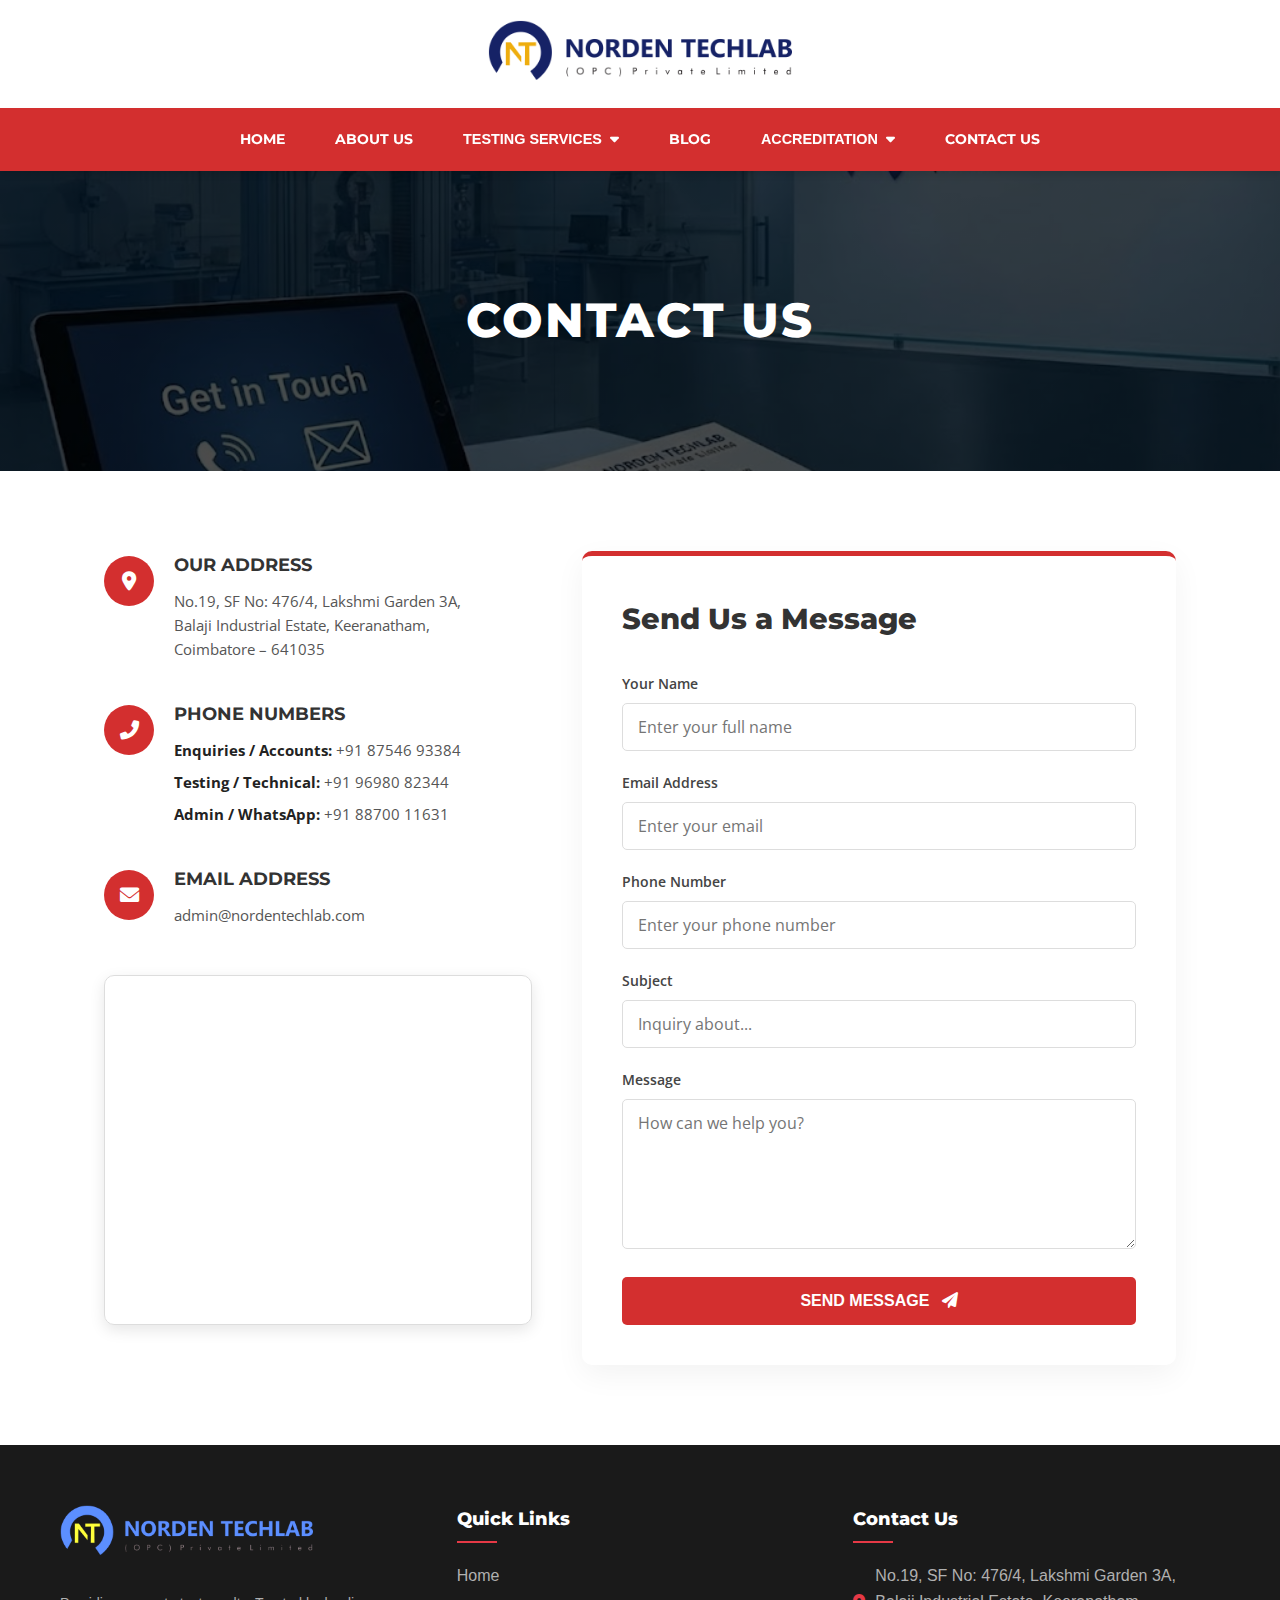
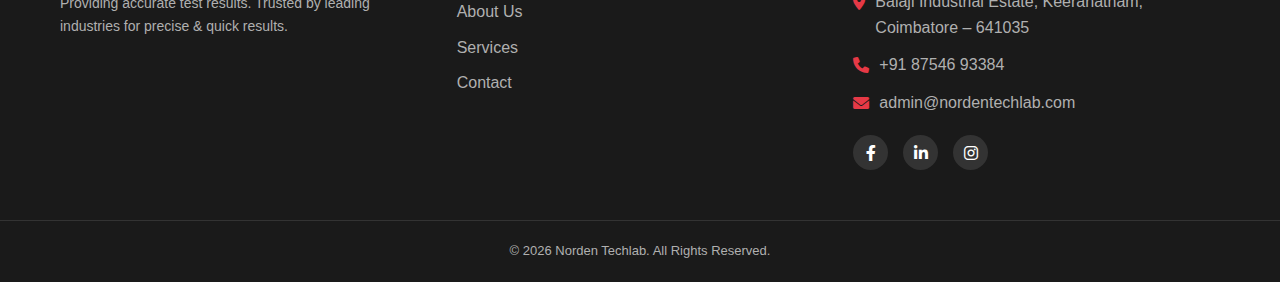
<file: contact.html>
<!DOCTYPE html>
<html lang="en">
<head>
    <meta charset="UTF-8">
    <meta name="viewport" content="width=device-width, initial-scale=1.0">
    <title>Contact Us - Norden Techlab</title>
    <link rel="icon" href="assets/favicon.png" type="image/x-icon">
    <link href="https://fonts.googleapis.com/css2?family=Montserrat:wght@400;500;600;700;800;900&family=Open+Sans:wght@400;600&display=swap" rel="stylesheet">
    <link rel="stylesheet" href="https://cdnjs.cloudflare.com/ajax/libs/font-awesome/6.0.0/css/all.min.css">
    <link rel="stylesheet" href="style.css">

    <style>
        /* --- PAGE HEADER --- */
        .page-header {
            background: linear-gradient(rgba(0,0,0,0.7), rgba(0,0,0,0.7)), url('assets/contact-banner.jpg');
            background-size: cover;
            background-position: center;
            height: 300px;
            display: flex;
            align-items: center;
            justify-content: center;
            color: white;
            text-align: center;
        }
        .page-header h1 { font-size: 3rem; text-transform: uppercase; letter-spacing: 2px; margin: 0; }

        /* --- CONTACT SECTION LAYOUT --- */
        .contact-container {
            display: flex;
            flex-wrap: wrap;
            max-width: 1200px;
            margin: 80px auto;
            padding: 0 5%;
            gap: 50px;
        }

        /* Left Column: Info & Map */
        .contact-info-col {
            flex: 1;
            min-width: 300px;
        }

        .info-box {
            margin-bottom: 40px;
        }

        .info-item {
            display: flex;
            align-items: flex-start;
            margin-bottom: 30px;
        }

        .info-icon {
            background-color: var(--primary-color);
            color: #fff;
            width: 50px;
            height: 50px;
            border-radius: 50%;
            display: flex;
            align-items: center;
            justify-content: center;
            font-size: 1.2rem;
            margin-right: 20px;
            flex-shrink: 0;
            margin-top: 5px;
        }

        .info-content h3 {
            font-size: 1.1rem;
            margin-bottom: 10px;
            color: #333;
            text-transform: uppercase;
            font-weight: 700;
        }

        .info-content p {
            color: #555;
            margin: 0 0 8px 0;
            font-size: 0.95rem;
            line-height: 1.6;
        }

        .info-content strong {
            color: #222;
            font-weight: 700;
        }

        /* Map Style */
        .map-wrapper {
            width: 100%;
            height: 350px;
            border-radius: 10px;
            overflow: hidden;
            box-shadow: 0 5px 15px rgba(0,0,0,0.1);
            border: 1px solid #ddd;
        }

        /* Right Column: Form */
        .contact-form-col {
            flex: 1.2;
            min-width: 300px;
            background: #fff;
            padding: 40px;
            border-radius: 10px;
            box-shadow: 0 10px 30px rgba(0,0,0,0.05);
            border-top: 5px solid var(--primary-color);
        }

        .contact-form-col h2 {
            color: #333;
            margin-bottom: 30px;
            font-size: 1.8rem;
        }

        .form-group {
            margin-bottom: 20px;
        }

        .form-group label {
            display: block;
            margin-bottom: 8px;
            font-weight: 600;
            color: #444;
            font-size: 0.9rem;
        }

        .form-control {
            width: 100%;
            padding: 12px 15px;
            border: 1px solid #ddd;
            border-radius: 5px;
            font-size: 1rem;
            font-family: 'Open Sans', sans-serif;
            transition: 0.3s;
        }

        .form-control:focus {
            border-color: var(--primary-color);
            outline: none;
            box-shadow: 0 0 5px rgba(211, 47, 47, 0.2);
        }

        textarea.form-control {
            resize: vertical;
            height: 150px;
        }

        .submit-btn {
            background-color: var(--primary-color);
            color: white;
            border: none;
            padding: 15px 40px;
            font-size: 1rem;
            font-weight: 700;
            text-transform: uppercase;
            border-radius: 5px;
            cursor: pointer;
            transition: background 0.3s;
            width: 100%;
        }

        .submit-btn:hover {
            background-color: var(--primary-dark);
        }

        @media (max-width: 768px) {
            .contact-container { flex-direction: column; gap: 30px; }
            .contact-form-col { padding: 25px; }
        }
    </style>
</head>
<body>

    <div class="logo-section">
        <img src="assets/logo.png" 
             alt="Norden Technologies Logo" class="main-logo">
    </div>

    <nav class="main-navbar">
        <div class="mobile-toggle" onclick="toggleMobileMenu()"><i class="fas fa-bars"></i></div>
        <ul class="nav-links">
            <li><a href="index.html">HOME</a></li>
            <li><a href="about.html">ABOUT US</a></li>
            
            <li class="dropdown" onclick="toggleDropdown(this)">
                <button class="dropbtn">TESTING SERVICES &nbsp;<i class="fas fa-caret-down"></i></button>
                <div class="dropdown-content">
                    <a href="Testing-services/chemical-testing.html">CHEMICAL TESTING</a>
                    <a href="Testing-services/mechanical-testing.html">MECHANICAL TESTING</a>
                    <a href="Testing-services/mettallography-testing.html">METALLOGRAPHY TESTING</a>
                    <a href="Testing-services/corrosion-testing.html">CORROSION TESTING</a>
                </div>
            </li>
            
            <li><a href="blog.html">BLOG</a></li>
            
            <li class="dropdown" onclick="toggleDropdown(this)">
                <button class="dropbtn">ACCREDITATION &nbsp;<i class="fas fa-caret-down"></i></button>
                <div class="dropdown-content">
                    <a href="assets/docs/NORDEN-BROUCHER.pdf" target="_blank">BROUCHER</a>
                    <a href="assets/docs/NORDEN-CERTIFICATE.pdf" target="_blank">NABL CERTICATE</a>
                    <a href="assets/docs/NORDEN-SCOPE.pdf" target="_blank">NABL SCOPE</a>
                </div>
            </li>
            
            <li><a href="contact.html">CONTACT US</a></li>
        </ul>
    </nav>

    <header class="page-header">
        <h1>Contact Us</h1>
    </header>

    <div class="contact-container">
        
        <div class="contact-info-col">
            
            <div class="info-box">
                <div class="info-item">
                    <div class="info-icon"><i class="fas fa-map-marker-alt"></i></div>
                    <div class="info-content">
                        <h3>Our Address</h3>
                        <p>No.19, SF No: 476/4, Lakshmi Garden 3A,<br>
                        Balaji Industrial Estate, Keeranatham,<br>
                        Coimbatore – 641035</p>
                    </div>
                </div>

                <div class="info-item">
                    <div class="info-icon"><i class="fas fa-phone-alt"></i></div>
                    <div class="info-content">
                        <h3>Phone Numbers</h3>
                        <p><strong>Enquiries / Accounts:</strong> +91 87546 93384</p>
                        <p><strong>Testing / Technical:</strong> +91 96980 82344</p>
                        <p><strong>Admin / WhatsApp:</strong> +91 88700 11631</p>
                        <!--<p><strong>CEO:</strong> +91 93448 3128</p> -->
                    </div>
                </div>

                <div class="info-item">
                    <div class="info-icon"><i class="fas fa-envelope"></i></div>
                    <div class="info-content">
                        <h3>Email Address</h3>
                        <p>admin@nordentechlab.com</p>
                    </div>
                </div>
            </div>

            <div class="map-wrapper">
                <iframe 
                    width="100%" 
                    height="100%" 
                    frameborder="0" 
                    scrolling="no" 
                    marginheight="0" 
                    marginwidth="0" 
                    src="https://maps.google.com/maps?q=No.19,+SF+No:+476/4,+Lakshmi+Garden+3A,+Balaji+Industrial+Estate,+Keeranatham,+Coimbatore&t=&z=14&ie=UTF8&iwloc=&output=embed">
                </iframe>
            </div>

        </div>

        <div class="contact-form-col">
            <h2>Send Us a Message</h2>
                <form action="https://api.web3forms.com/submit" method="POST">

                    <!-- Web3Forms Access Key -->
                    <input type="hidden" name="access_key" value="82ddfa77-cc30-4b61-8cb5-2e5a3ede8950">

                    <!-- Name -->
                    <div class="form-group">
                        <label for="name">Your Name</label>
                        <input 
                            type="text" 
                            id="name" 
                            name="name"
                            class="form-control" 
                            placeholder="Enter your full name" 
                            required>
                    </div>

                    <!-- Email -->
                    <div class="form-group">
                        <label for="email">Email Address</label>
                        <input 
                            type="email" 
                            id="email" 
                            name="email"
                            class="form-control" 
                            placeholder="Enter your email" 
                            required>
                    </div>

                    <!-- Phone -->
                    <div class="form-group">
                        <label for="phone">Phone Number</label>
                        <input 
                            type="tel" 
                            id="phone" 
                            name="phone"
                            class="form-control" 
                            placeholder="Enter your phone number">
                    </div>

                    <!-- Subject -->
                    <div class="form-group">
                        <label for="subject">Subject</label>
                        <input 
                            type="text" 
                            id="subject" 
                            name="subject"
                            class="form-control" 
                            placeholder="Inquiry about...">
                    </div>

                    <!-- Message -->
                    <div class="form-group">
                        <label for="message">Message</label>
                        <textarea 
                            id="message" 
                            name="message"
                            class="form-control" 
                            placeholder="How can we help you?"
                            required></textarea>
                    </div>

                    <!-- Submit -->
                    <button type="submit" class="submit-btn">
                        Send Message 
                        <i class="fas fa-paper-plane" style="margin-left:8px;"></i>
                    </button>

                </form>

        </div>

    </div>

<footer class="site-footer">
    <div class="footer-container">
        
        <div class="footer-col">
            <a href="index.html" class="footer-logo">
                <img src="assets/logo.png" alt="Company Logo" >
            </a>
            <p class="footer-desc">
                Providing accurate test results. Trusted by leading industries for precise & quick results.
            </p>
        </div>

        <div class="footer-col">
            <h4>Quick Links</h4>
            <ul class="footer-links">
                <li><a href="index.html#hero">Home</a></li>
                <li><a href="about.html">About Us</a></li>
                <li><a href="index.html#services">Services</a></li>
                <li><a href="contact.html">Contact</a></li>
            </ul>
        </div>

        <div class="footer-col">
            <h4>Contact Us</h4>
            <ul class="contact-info">
                <li><i class="fas fa-map-marker-alt"></i>No.19, SF No: 476/4, Lakshmi Garden 3A,<br>
                        Balaji Industrial Estate, Keeranatham,<br>
                        Coimbatore – 641035</li>
                <li><i class="fas fa-phone"></i> +91 87546 93384</li>
                <li><i class="fas fa-envelope"></i> admin@nordentechlab.com</li>
            </ul>
            
            <div class="social-icons">
                <a href="#"><i class="fab fa-facebook-f"></i></a>
                <a href="#"><i class="fab fa-linkedin-in"></i></a>
                <a href="#"><i class="fab fa-instagram"></i></a>
            </div>
        </div>

    </div>

    <div class="footer-bottom">
        <p>&copy; 2026 Norden Techlab. All Rights Reserved.</p>
    </div>
</footer>

    <script>
        function toggleMobileMenu() {
            document.querySelector('.nav-links').classList.toggle('active');
        }
        function toggleDropdown(el) {
            if (window.innerWidth <= 992) { el.classList.toggle('active'); }
        }
    </script>
</body>
</html>
</file>
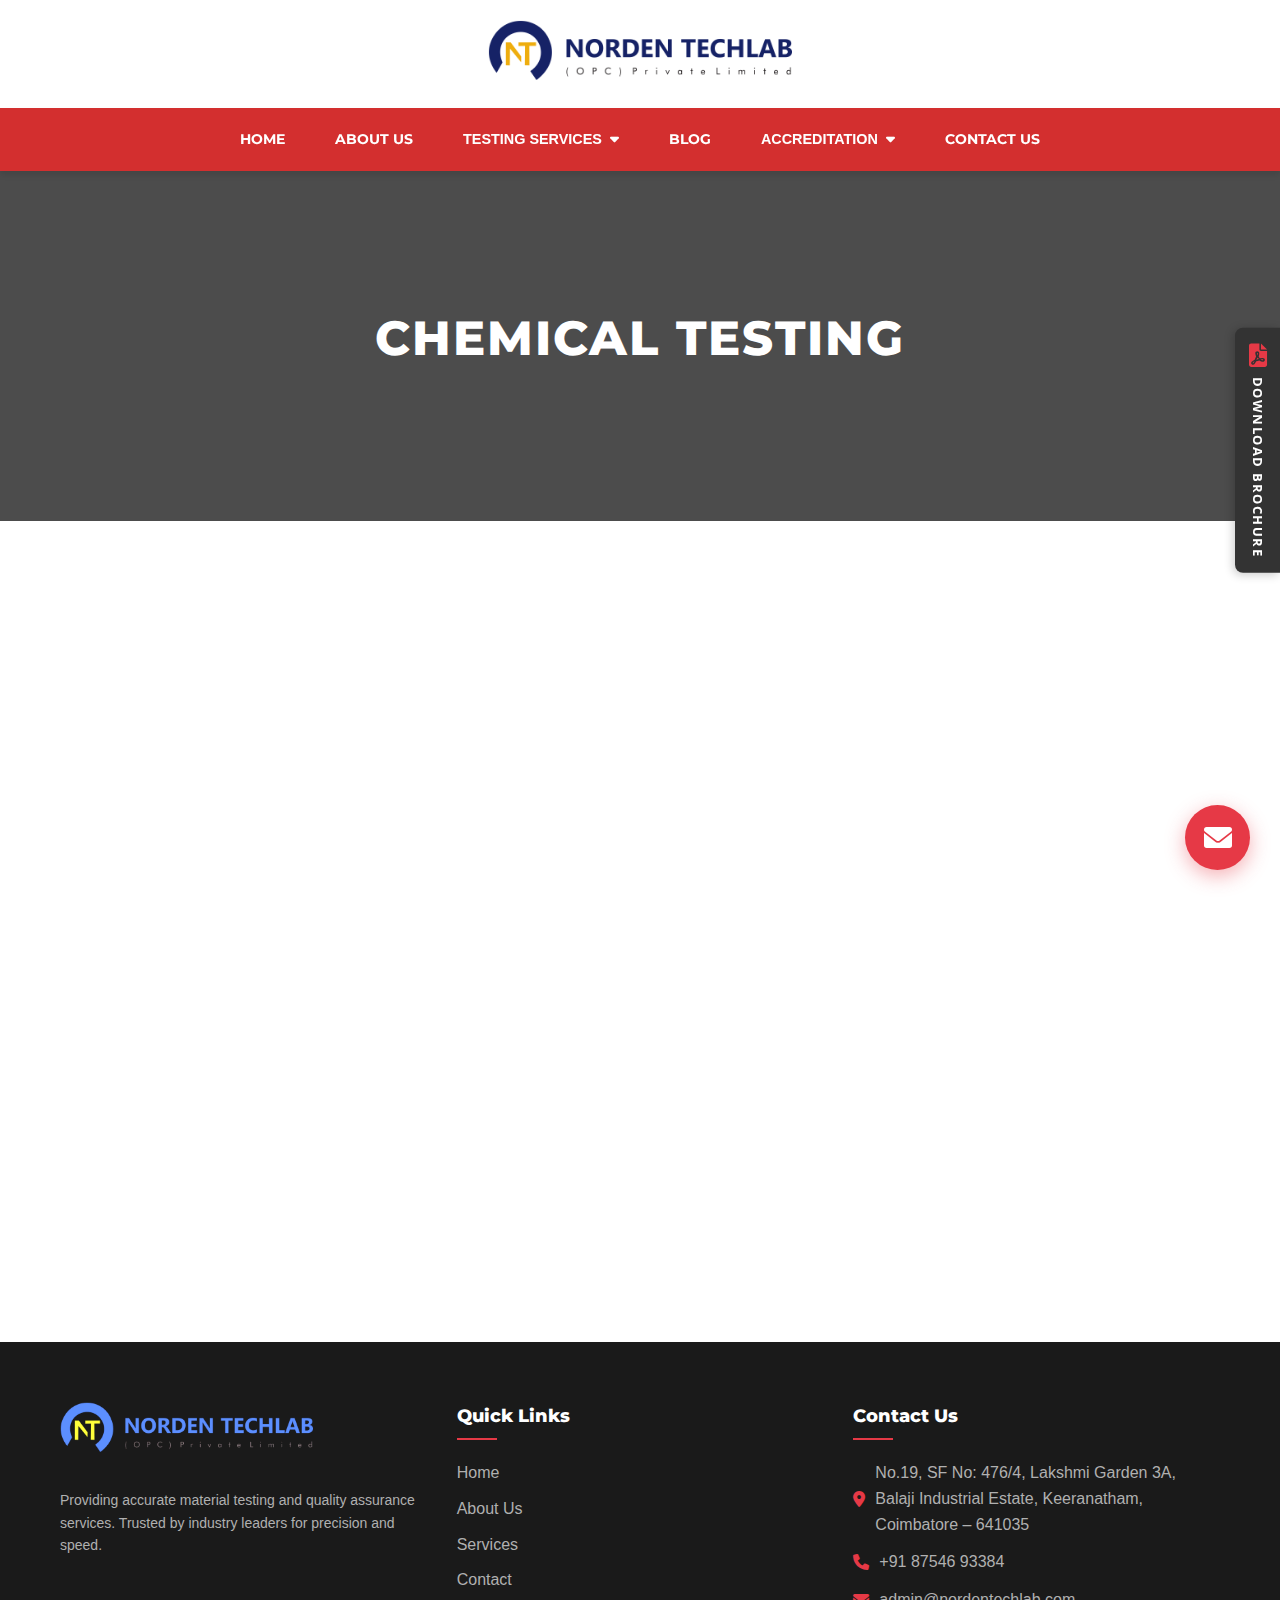
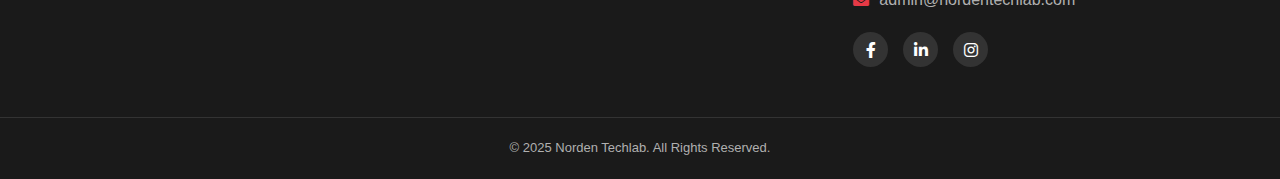
<file: Testing-services/chemical-testing.html>
<!DOCTYPE html>
<html lang="en">
<head>
    <meta charset="UTF-8">
    <meta name="viewport" content="width=device-width, initial-scale=1.0">
    <title>Chemical Testing - Norden Techlab</title>
    <link rel="icon" href="../assets/favicon.png" type="image/x-icon">
    <link href="https://fonts.googleapis.com/css2?family=Montserrat:wght@400;500;600;700;800;900&family=Open+Sans:wght@400;600&display=swap" rel="stylesheet">
    <link rel="stylesheet" href="https://cdnjs.cloudflare.com/ajax/libs/font-awesome/6.0.0/css/all.min.css">
    <link rel="stylesheet" href="../style.css">
    
    <style>
        /* Page Header */
        .page-header {
            background: linear-gradient(rgba(0,0,0,0.7), rgba(0,0,0,0.7)), url('https://images.unsplash.com/photo-1532187863486-abf9dbad1b69?auto=format&fit=crop&q=80&w=1600');
            background-size: cover;
            background-position: center;
            height: 350px;
            display: flex;
            align-items: center;
            justify-content: center;
            color: white;
            text-align: center;
            padding: 0 20px;
        }
        
        .hero-content h1 { font-size: 3rem; text-transform: uppercase; letter-spacing: 2px; margin-bottom: 15px; }
        .hero-content p { font-size: 1.2rem; max-width: 800px; margin: 0 auto; font-weight: 400; line-height: 1.6; }
        
        /* Chemical Content Section */
        .chemical-content { padding: 80px 10%; max-width: 1300px; margin: 0 auto; }
        
        .chemical-container {
            display: flex;
            align-items: center;
            gap: 60px;
            flex-wrap: wrap;
        }
        
        /* Reveal Animation Placeholder (Simple fade-in) */
        .reveal-up { animation: fadeInUp 1s ease-out forwards; opacity: 0; transform: translateY(30px); }
        @keyframes fadeInUp { to { opacity: 1; transform: translateY(0); } }

        .chemical-text { flex: 1; min-width: 300px; }
        .chemical-text h2 { color: #D32F2F; margin-bottom: 20px; font-size: 2.2rem; text-transform: uppercase; }
        .chemical-text p { margin-bottom: 20px; color: #555; font-size: 1.1rem; }
        
        .chemical-text ul { list-style: none; margin-top: 20px; }
        .chemical-text ul li {
            background: #fff; 
            padding: 12px 15px; 
            border-left: 4px solid #D32F2F;
            border-bottom: 1px solid #eee;
            margin-bottom: 8px; 
            font-weight: 600; 
            color: #333;
            transition: 0.2s;
        }
        .chemical-text ul li:hover { padding-left: 20px; background: #f9f9f9; }

        .chemical-image { flex: 1; min-width: 300px; }
        .chemical-image img { 
            width: 100%; 
            border-radius: 10px; 
            box-shadow: 0 15px 30px rgba(0,0,0,0.1); 
            display: block;
        }

        @media (max-width: 768px) {
            .hero-content h1 { font-size: 2rem; }
            .chemical-container { flex-direction: column-reverse; } 
        }



        /* =========================================
   Sticky Brochure Button (Right Side)
========================================= */
.sticky-brochure-right {
    position: fixed;
    top: 50%; /* Center vertically */
    right: 0; /* Stick to the RIGHT edge */
    transform: translateY(-50%);
    background-color: #333; /* Dark background */
    color: white;
    text-decoration: none;
    padding: 15px 10px;
    
    /* Rounded corners on the LEFT side only */
    border-radius: 8px 0 0 8px; 
    
    display: flex;
    flex-direction: column; /* Stack icon and text */
    align-items: center;
    gap: 10px;
    z-index: 998; /* Above content */
    box-shadow: -2px 2px 10px rgba(0,0,0,0.2); /* Shadow on the left */
    transition: all 0.3s ease;
    width: 45px; /* Compact width */
    overflow: hidden;
    white-space: nowrap;
}

.sticky-brochure-right i {
    font-size: 24px;
    color: #e63946; /* Red Icon */
    transition: transform 0.3s;
}

.sticky-brochure-right span {
    font-size: 13px;
    font-weight: bold;
    text-transform: uppercase;
    writing-mode: vertical-rl; /* Vertical Text */
    text-orientation: mixed;
    letter-spacing: 1.5px;
}

/* Hover Effect */
.sticky-brochure-right:hover {
    background-color: #e63946; /* Red Background */
    width: 55px; /* Expands slightly */
    padding-right: 15px; /* Push text in slightly */
}

.sticky-brochure-right:hover i {
    color: white;
    transform: scale(1.1);
}
    </style>
</head>
<body>

    <div class="logo-section">
        <img src="../assets/logo.png" 
             alt="Norden Technologies Logo" class="main-logo">
    </div>

    <nav class="main-navbar">
        <div class="mobile-toggle" onclick="toggleMobileMenu()"><i class="fas fa-bars"></i></div>
        <ul class="nav-links">
            <li><a href="../index.html">HOME</a></li>
            <li><a href="../about.html">ABOUT US</a></li>
            <li class="dropdown" onclick="toggleDropdown(this)">
                <button class="dropbtn">TESTING SERVICES &nbsp;<i class="fas fa-caret-down"></i></button>
                <div class="dropdown-content">
                    <a href="chemical-testing.html">CHEMICAL TESTING</a>
                    <a href="mechanical-testing.html">MECHANICAL TESTING</a>
                    <a href="mettallography-testing.html">METALLOGRAPHY TESTING</a>
                    <a href="corrosion-testing.html">CORROSION TESTING</a>
                </div>
            </li>
            <li><a href="../blog.html">BLOG</a></li>
            <li class="dropdown" onclick="toggleDropdown(this)">
                <button class="dropbtn">ACCREDITATION &nbsp;<i class="fas fa-caret-down"></i></button>
                <div class="dropdown-content">
                    <a href="../assets/docs/NORDEN-BROUCHER.pdf" target="_blank">BROUCHER</a>
                    <a href="../assets/docs/NORDEN-CERTIFICATE.pdf" target="_blank">NABL CERTICATE</a>
                    <a href="../assets/docs/NORDEN-SCOPE.pdf" target="_blank">NABL SCOPE</a>
                </div>
            </li>
            <li><a href="../contact.html">CONTACT US</a></li>
        </ul>
    </nav>

    <section class="page-header">
        <div class="hero-content">
            <h1>Chemical Testing</h1>
            
        </div>
    </section>

    <section class="chemical-content">
        <div class="chemical-container reveal-up">
            <div class="chemical-text">
                <h2>Chemical Testing</h2>
                <p>Accurate analysis of metals and alloys for quality and composition verification.</p>
                <p>Materials tested include:</p>
                <ul>
                    <li>Plain carbon and low-alloy steels</li>
                    <li>Stainless steels and high chromium/nickel steels</li>
                    <li>Tool steels</li>
                    <li>Maraging steels</li>
                    <li>Cast irons and SG iron</li>
                    <li>Ni-Hard and Ni-Resist alloys</li>
                    <li>Nickel-based alloys such as Monel, Inconel, and Hastelloy</li>
                </ul>
            </div>

            <div class="chemical-image">
                <img src="../assets/testing-service/chemical.png" 
                     onerror="this.src='https://imags.unsplash.com/photo-1576086213369-97a306d36557?auto=format&fit=crop&q=80&w=800'" 
                     alt="Chemical Equipment">
            </div>
        </div>
    </section>


        <a href="path-to-your-brochure.pdf" class="sticky-brochure-right" download>
            <i class="fas fa-file-pdf"></i>
            <span>Download Brochure</span>
        </a>

<footer class="site-footer">
    <div class="footer-container">
        
        <div class="footer-col">
            <a href="../index.html" class="footer-logo">
                <img src="../assets/logo.png" alt="Company Logo" >
            </a>
            <p class="footer-desc">
                Providing accurate material testing and quality assurance services. Trusted by industry leaders for precision and speed.
            </p>
        </div>

        <div class="footer-col">
            <h4>Quick Links</h4>
            <ul class="footer-links">
                <li><a href="../index.html#hero">Home</a></li>
                <li><a href="../about.html">About Us</a></li>
                <li><a href="../index.html#services">Services</a></li>
                <li><a href="../contact.html">Contact</a></li>
            </ul>
        </div>

        <div class="footer-col">
            <h4>Contact Us</h4>
            <ul class="contact-info">
                <li><i class="fas fa-map-marker-alt"></i>No.19, SF No: 476/4, Lakshmi Garden 3A,<br>
                        Balaji Industrial Estate, Keeranatham,<br>
                        Coimbatore – 641035</li>
                <li><i class="fas fa-phone"></i> +91 87546 93384</li>
                <li><i class="fas fa-envelope"></i> admin@nordentechlab.com</li>
            </ul>
            
            <div class="social-icons">
                <a href="#"><i class="fab fa-facebook-f"></i></a>
                <a href="#"><i class="fab fa-linkedin-in"></i></a>
                <a href="#"><i class="fab fa-instagram"></i></a>
            </div>
        </div>

    </div>

    <div class="footer-bottom">
        <p>&copy; 2025 Norden Techlab. All Rights Reserved.</p>
    </div>
</footer>


<div class="quick-contact-wrapper" id="openContactBtn">
    <div class="mail-icon">
        <i class="fas fa-envelope"></i>
    </div>

</div>

<div id="contactModal" class="modal-overlay">
    <div class="modal-content">
        <span class="close-btn">&times;</span>
        
        <h3 class="modal-title">Quick Message</h3>
        <p class="modal-subtitle">We will get back to you shortly.</p>

        <form id="quickMailForm">
            <div class="form-group">
                <input type="text" placeholder="Your Name" required>
            </div>
            
            <div class="form-group">
                <input type="email" placeholder="Email Address" required>
            </div>
            
            <div class="form-group">
                <input type="tel" placeholder="Phone Number" required>
            </div>
            
            <div class="form-group">
                <input type="text" placeholder="Mission / Purpose" required>
            </div>
            
            <div class="form-group">
                <textarea placeholder="Your Message" rows="4" required></textarea>
            </div>

            <button type="submit" class="send-btn">
                Send Message <i class="fas fa-paper-plane"></i>
            </button>
        </form>
    </div>
</div>

<div id="scrollToTopBtn" class="scroll-top-btn">
    <i class="fas fa-chevron-up"></i>
</div>



    <script>
        function toggleMobileMenu() { document.querySelector('.nav-links').classList.toggle('active'); }
        function toggleDropdown(el) { if(window.innerWidth<=992) el.classList.toggle('active'); }
    </script>

    <script>
    // Get elements
    const modal = document.getElementById("contactModal");
    const btn = document.getElementById("openContactBtn");
    const closeSpan = document.querySelector(".close-btn");
    const form = document.getElementById("quickMailForm");

    // Open Modal
    btn.onclick = function() {
        modal.style.display = "flex";
    }

    // Close Modal
    closeSpan.onclick = function() {
        modal.style.display = "none";
    }

    // Close if clicked outside
    window.onclick = function(event) {
        if (event.target == modal) {
            modal.style.display = "none";
        }
    }

    // Form Submit Animation
    form.onsubmit = function(e) {
        e.preventDefault();
        const submitBtn = document.querySelector('.send-btn');
        const originalText = submitBtn.innerHTML;
        
        submitBtn.innerHTML = 'Sending... <i class="fas fa-spinner fa-spin"></i>';
        
        setTimeout(() => {
            alert("Message Sent Successfully!");
            modal.style.display = "none";
            form.reset();
            submitBtn.innerHTML = originalText;
        }, 1500);
    }
</script>
<script>
    // --- Existing Modal Code Here ---

    // --- NEW: Scroll To Top Logic ---
    const scrollBtn = document.getElementById("scrollToTopBtn");

    window.onscroll = function() {
        toggleScrollButton();
    };

    function toggleScrollButton() {
        // Show button if scrolled down more than 300px
        if (document.body.scrollTop > 300 || document.documentElement.scrollTop > 300) {
            scrollBtn.classList.add("show");
        } else {
            scrollBtn.classList.remove("show");
        }
    }

    // Smooth scroll to top when clicked
    scrollBtn.onclick = function() {
        window.scrollTo({
            top: 0,
            behavior: "smooth"
        });
    };
</script>
</body>
</html>
</file>
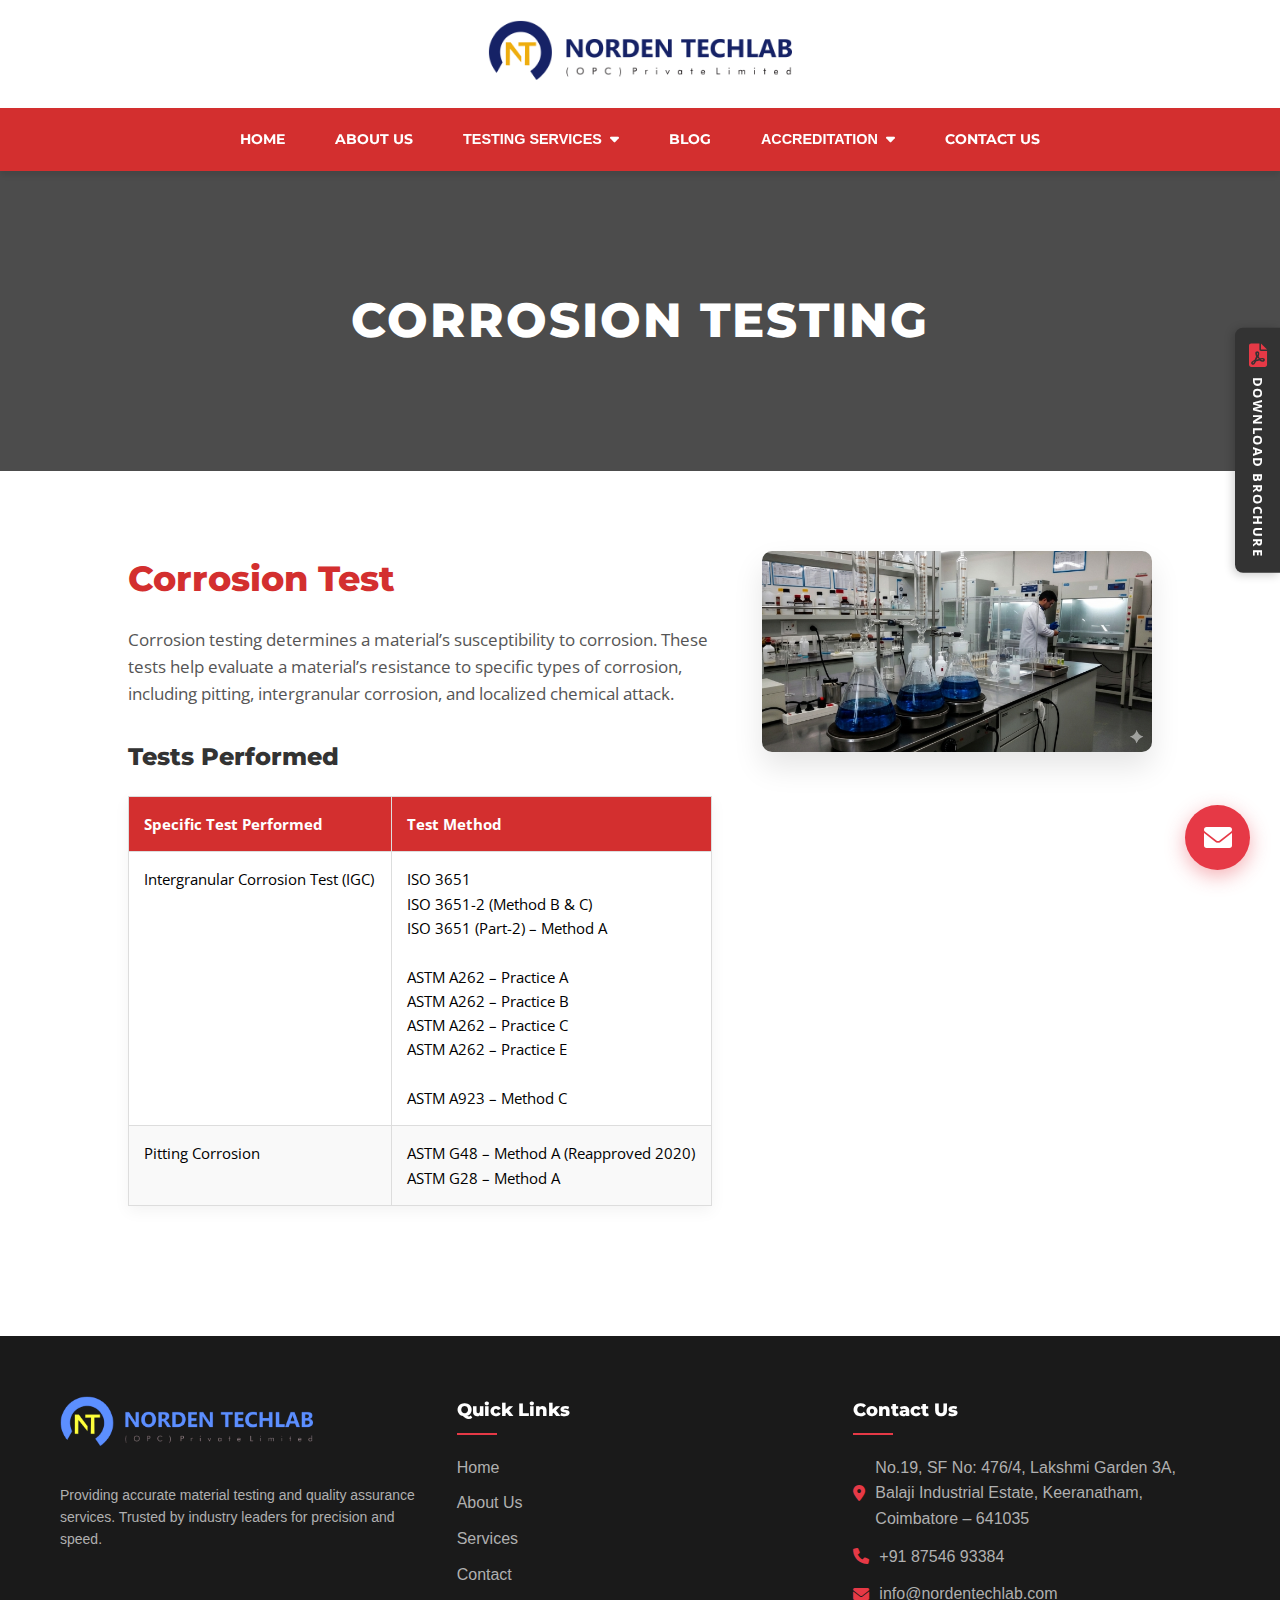
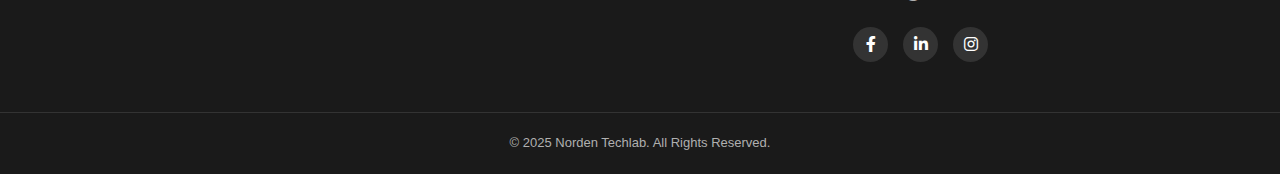
<file: Testing-services/corrosion-testing.html>
<!DOCTYPE html>
<html lang="en">
<head>
    <meta charset="UTF-8">
    <meta name="viewport" content="width=device-width, initial-scale=1.0">
    <title>Corrosion Testing - Norden Techlab</title>
    <link rel="icon" href="../assets/favicon.png" type="image/x-icon">
    <link href="https://fonts.googleapis.com/css2?family=Montserrat:wght@400;500;600;700;800;900&family=Open+Sans:wght@400;600&display=swap" rel="stylesheet">
    <link rel="stylesheet" href="https://cdnjs.cloudflare.com/ajax/libs/font-awesome/6.0.0/css/all.min.css">
    <link rel="stylesheet" href="../style.css">
    
    <style>
        /* Page Header */
        .page-header {
            background: linear-gradient(rgba(0,0,0,0.7), rgba(0,0,0,0.7)), url('https://images.unsplash.com/photo-1532094349884-543bc11b234d?auto=format&fit=crop&q=80&w=1200');
            background-size: cover;
            background-position: center;
            height: 300px;
            display: flex;
            align-items: center;
            justify-content: center;
            color: white;
            text-align: center;
        }
        .page-header h1 { font-size: 3rem; text-transform: uppercase; letter-spacing: 2px; }

        /* Service Layout */
        .service-details { padding: 80px 10%; max-width: 1300px; margin: 0 auto; }
        
        .corrosion-container {
            display: flex;
            gap: 50px;
            align-items: flex-start; /* Align to top */
            flex-wrap: wrap;
        }

        /* Text Column */
        .corrosion-text { flex: 1.5; min-width: 300px; }
        .corrosion-text h2 { color: #D32F2F; margin-bottom: 20px; font-size: 2.2rem; }
        .corrosion-text h3 { color: #333; margin: 30px 0 15px 0; font-size: 1.5rem; }
        .corrosion-text p { margin-bottom: 20px; color: #555; font-size: 1.05rem; line-height: 1.6; }

        /* Image Column */
        .corrosion-image { flex: 1; min-width: 300px; position: sticky; top: 100px; }
        .corrosion-image img { 
            width: 100%; 
            border-radius: 10px; 
            box-shadow: 0 15px 30px rgba(0,0,0,0.1); 
        }

        /* --- TABLE STYLING --- */
        .corrosion-table {
            width: 100%;
            border-collapse: collapse;
            margin-top: 20px;
            box-shadow: 0 5px 15px rgba(0,0,0,0.05);
        }

        .corrosion-table thead tr {
            background-color: #D32F2F; /* Red Header */
            color: #ffffff;
            text-align: left;
        }

        .corrosion-table th, .corrosion-table td {
            padding: 15px;
            border: 1px solid #ddd;
            font-size: 0.95rem;
            vertical-align: top;
        }

        .corrosion-table tbody tr:nth-of-type(even) {
            background-color: #f9f9f9;
        }

        .corrosion-table tbody tr:hover {
            background-color: #f1f1f1;
        }

        @media (max-width: 900px) {
            .corrosion-container { flex-direction: column-reverse; }
            .corrosion-image { position: static; width: 100%; }
        }

        


        /* =========================================
   Sticky Brochure Button (Right Side)
========================================= */
.sticky-brochure-right {
    position: fixed;
    top: 50%; /* Center vertically */
    right: 0; /* Stick to the RIGHT edge */
    transform: translateY(-50%);
    background-color: #333; /* Dark background */
    color: white;
    text-decoration: none;
    padding: 15px 10px;
    
    /* Rounded corners on the LEFT side only */
    border-radius: 8px 0 0 8px; 
    
    display: flex;
    flex-direction: column; /* Stack icon and text */
    align-items: center;
    gap: 10px;
    z-index: 998; /* Above content */
    box-shadow: -2px 2px 10px rgba(0,0,0,0.2); /* Shadow on the left */
    transition: all 0.3s ease;
    width: 45px; /* Compact width */
    overflow: hidden;
    white-space: nowrap;
}

.sticky-brochure-right i {
    font-size: 24px;
    color: #e63946; /* Red Icon */
    transition: transform 0.3s;
}

.sticky-brochure-right span {
    font-size: 13px;
    font-weight: bold;
    text-transform: uppercase;
    writing-mode: vertical-rl; /* Vertical Text */
    text-orientation: mixed;
    letter-spacing: 1.5px;
}

/* Hover Effect */
.sticky-brochure-right:hover {
    background-color: #e63946; /* Red Background */
    width: 55px; /* Expands slightly */
    padding-right: 15px; /* Push text in slightly */
}

.sticky-brochure-right:hover i {
    color: white;
    transform: scale(1.1);
}
    
    </style>
</head>
<body>

    <div class="logo-section">
        <img src="../assets/logo.png" 
             alt="Norden Technologies Logo" class="main-logo">
    </div>

    <nav class="main-navbar">
        <div class="mobile-toggle" onclick="toggleMobileMenu()"><i class="fas fa-bars"></i></div>
        <ul class="nav-links">
            <li><a href="../index.html">HOME</a></li>
            <li><a href="../about.html">ABOUT US</a></li>
            <li class="dropdown" onclick="toggleDropdown(this)">
                <button class="dropbtn">TESTING SERVICES &nbsp;<i class="fas fa-caret-down"></i></button>
                <div class="dropdown-content">
                    <a href="chemical-testing.html">CHEMICAL TESTING</a>
                    <a href="mechanical-testing.html">MECHANICAL TESTING</a>
                    <a href="mettallography-testing.html">METALLOGRAPHY TESTING</a>
                    <a href="corrosion-testing.html">CORROSION TESTING</a>
                </div>
            </li>
            <li><a href="../blog.html">BLOG</a></li>
            <li class="dropdown" onclick="toggleDropdown(this)">
                <button class="dropbtn">ACCREDITATION &nbsp;<i class="fas fa-caret-down"></i></button>
                <div class="dropdown-content">
                    <a href="../assets/docs/NORDEN-BROUCHER.pdf" target="_blank">BROUCHER</a>
                    <a href="../assets/docs/NORDEN-CERTIFICATE.pdf" target="_blank">NABL CERTICATE</a>
                    <a href="../assets/docs/NORDEN-SCOPE.pdf" target="_blank">NABL SCOPE</a>
                </div>
            </li>
            <li><a href="../contact.html">CONTACT US</a></li>
        </ul>
    </nav>

    <header class="page-header">
        <h1>Corrosion Testing</h1>
    </header>

    <section class="service-details">
        <div class="corrosion-container">
            
            <div class="corrosion-text">
                <h2>Corrosion Test</h2>
                <p>
                    Corrosion testing determines a material’s susceptibility to corrosion. These tests help evaluate a material’s
                    resistance to specific types of corrosion, including pitting, intergranular corrosion, and localized chemical attack.
                </p>

                <h3>Tests Performed</h3>

                <table class="corrosion-table">
                    <thead>
                        <tr>
                            <th>Specific Test Performed</th>
                            <th>Test Method</th>
                        </tr>
                    </thead>
                    <tbody>
                        <tr>
                            <td>Intergranular Corrosion Test (IGC)</td>
                            <td>
                                ISO 3651<br>
                                ISO 3651-2 (Method B & C)<br>
                                ISO 3651 (Part-2) – Method A<br><br>
                                ASTM A262 – Practice A<br>
                                ASTM A262 – Practice B<br>
                                ASTM A262 – Practice C<br>
                                ASTM A262 – Practice E<br><br>
                                ASTM A923 – Method C
                            </td>
                        </tr>
                        <tr>
                            <td>Pitting Corrosion</td>
                            <td>
                                ASTM G48 – Method A (Reapproved 2020)<br>
                                ASTM G28 – Method A
                            </td>
                        </tr>
                    </tbody>
                </table>
            </div>

            <div class="corrosion-image">
                <img src="../assets/testing-service/corrosion.png" 
                     alt="Corrosion Testing">
            </div>

        </div>
    </section>



    <a href="path-to-your-brochure.pdf" class="sticky-brochure-right" download>
    <i class="fas fa-file-pdf"></i>
    <span>Download Brochure</span>
    </a>

<footer class="site-footer">
    <div class="footer-container">
        
        <div class="footer-col">
            <a href="../index.html" class="footer-logo">
                <img src="../assets/logo.png" alt="Company Logo" >
            </a>
            <p class="footer-desc">
                Providing accurate material testing and quality assurance services. Trusted by industry leaders for precision and speed.
            </p>
        </div>

        <div class="footer-col">
            <h4>Quick Links</h4>
            <ul class="footer-links">
                <li><a href="../index.html#hero">Home</a></li>
                <li><a href="../about.html">About Us</a></li>
                <li><a href="../index.html#services">Services</a></li>
                <li><a href="../contact.html">Contact</a></li>
            </ul>
        </div>

        <div class="footer-col">
            <h4>Contact Us</h4>
            <ul class="contact-info">
                <li><i class="fas fa-map-marker-alt"></i>No.19, SF No: 476/4, Lakshmi Garden 3A,<br>
                        Balaji Industrial Estate, Keeranatham,<br>
                        Coimbatore – 641035</li>
                <li><i class="fas fa-phone"></i> +91 87546 93384</li>
                <li><i class="fas fa-envelope"></i> info@nordentechlab.com</li>
            </ul>
            
            <div class="social-icons">
                <a href="#"><i class="fab fa-facebook-f"></i></a>
                <a href="#"><i class="fab fa-linkedin-in"></i></a>
                <a href="#"><i class="fab fa-instagram"></i></a>
            </div>
        </div>

    </div>

    <div class="footer-bottom">
        <p>&copy; 2025 Norden Techlab. All Rights Reserved.</p>
    </div>
</footer>


<div class="quick-contact-wrapper" id="openContactBtn">
    <div class="mail-icon">
        <i class="fas fa-envelope"></i>
    </div>

</div>

<div id="contactModal" class="modal-overlay">
    <div class="modal-content">
        <span class="close-btn">&times;</span>
        
        <h3 class="modal-title">Quick Message</h3>
        <p class="modal-subtitle">We will get back to you shortly.</p>

        <form id="quickMailForm">
            <div class="form-group">
                <input type="text" placeholder="Your Name" required>
            </div>
            
            <div class="form-group">
                <input type="email" placeholder="Email Address" required>
            </div>
            
            <div class="form-group">
                <input type="tel" placeholder="Phone Number" required>
            </div>
            
            <div class="form-group">
                <input type="text" placeholder="Mission / Purpose" required>
            </div>
            
            <div class="form-group">
                <textarea placeholder="Your Message" rows="4" required></textarea>
            </div>

            <button type="submit" class="send-btn">
                Send Message <i class="fas fa-paper-plane"></i>
            </button>
        </form>
    </div>
</div>

<div id="scrollToTopBtn" class="scroll-top-btn">
    <i class="fas fa-chevron-up"></i>
</div>



    <script>
        function toggleMobileMenu() { document.querySelector('.nav-links').classList.toggle('active'); }
        function toggleDropdown(el) { if(window.innerWidth<=992) el.classList.toggle('active'); }
    </script>

    <script>
    // Get elements
    const modal = document.getElementById("contactModal");
    const btn = document.getElementById("openContactBtn");
    const closeSpan = document.querySelector(".close-btn");
    const form = document.getElementById("quickMailForm");

    // Open Modal
    btn.onclick = function() {
        modal.style.display = "flex";
    }

    // Close Modal
    closeSpan.onclick = function() {
        modal.style.display = "none";
    }

    // Close if clicked outside
    window.onclick = function(event) {
        if (event.target == modal) {
            modal.style.display = "none";
        }
    }

    // Form Submit Animation
    form.onsubmit = function(e) {
        e.preventDefault();
        const submitBtn = document.querySelector('.send-btn');
        const originalText = submitBtn.innerHTML;
        
        submitBtn.innerHTML = 'Sending... <i class="fas fa-spinner fa-spin"></i>';
        
        setTimeout(() => {
            alert("Message Sent Successfully!");
            modal.style.display = "none";
            form.reset();
            submitBtn.innerHTML = originalText;
        }, 1500);
    }
</script>
<script>
    // --- Existing Modal Code Here ---

    // --- NEW: Scroll To Top Logic ---
    const scrollBtn = document.getElementById("scrollToTopBtn");

    window.onscroll = function() {
        toggleScrollButton();
    };

    function toggleScrollButton() {
        // Show button if scrolled down more than 300px
        if (document.body.scrollTop > 300 || document.documentElement.scrollTop > 300) {
            scrollBtn.classList.add("show");
        } else {
            scrollBtn.classList.remove("show");
        }
    }

    // Smooth scroll to top when clicked
    scrollBtn.onclick = function() {
        window.scrollTo({
            top: 0,
            behavior: "smooth"
        });
    };
</script>
</body>
</html>
</file>
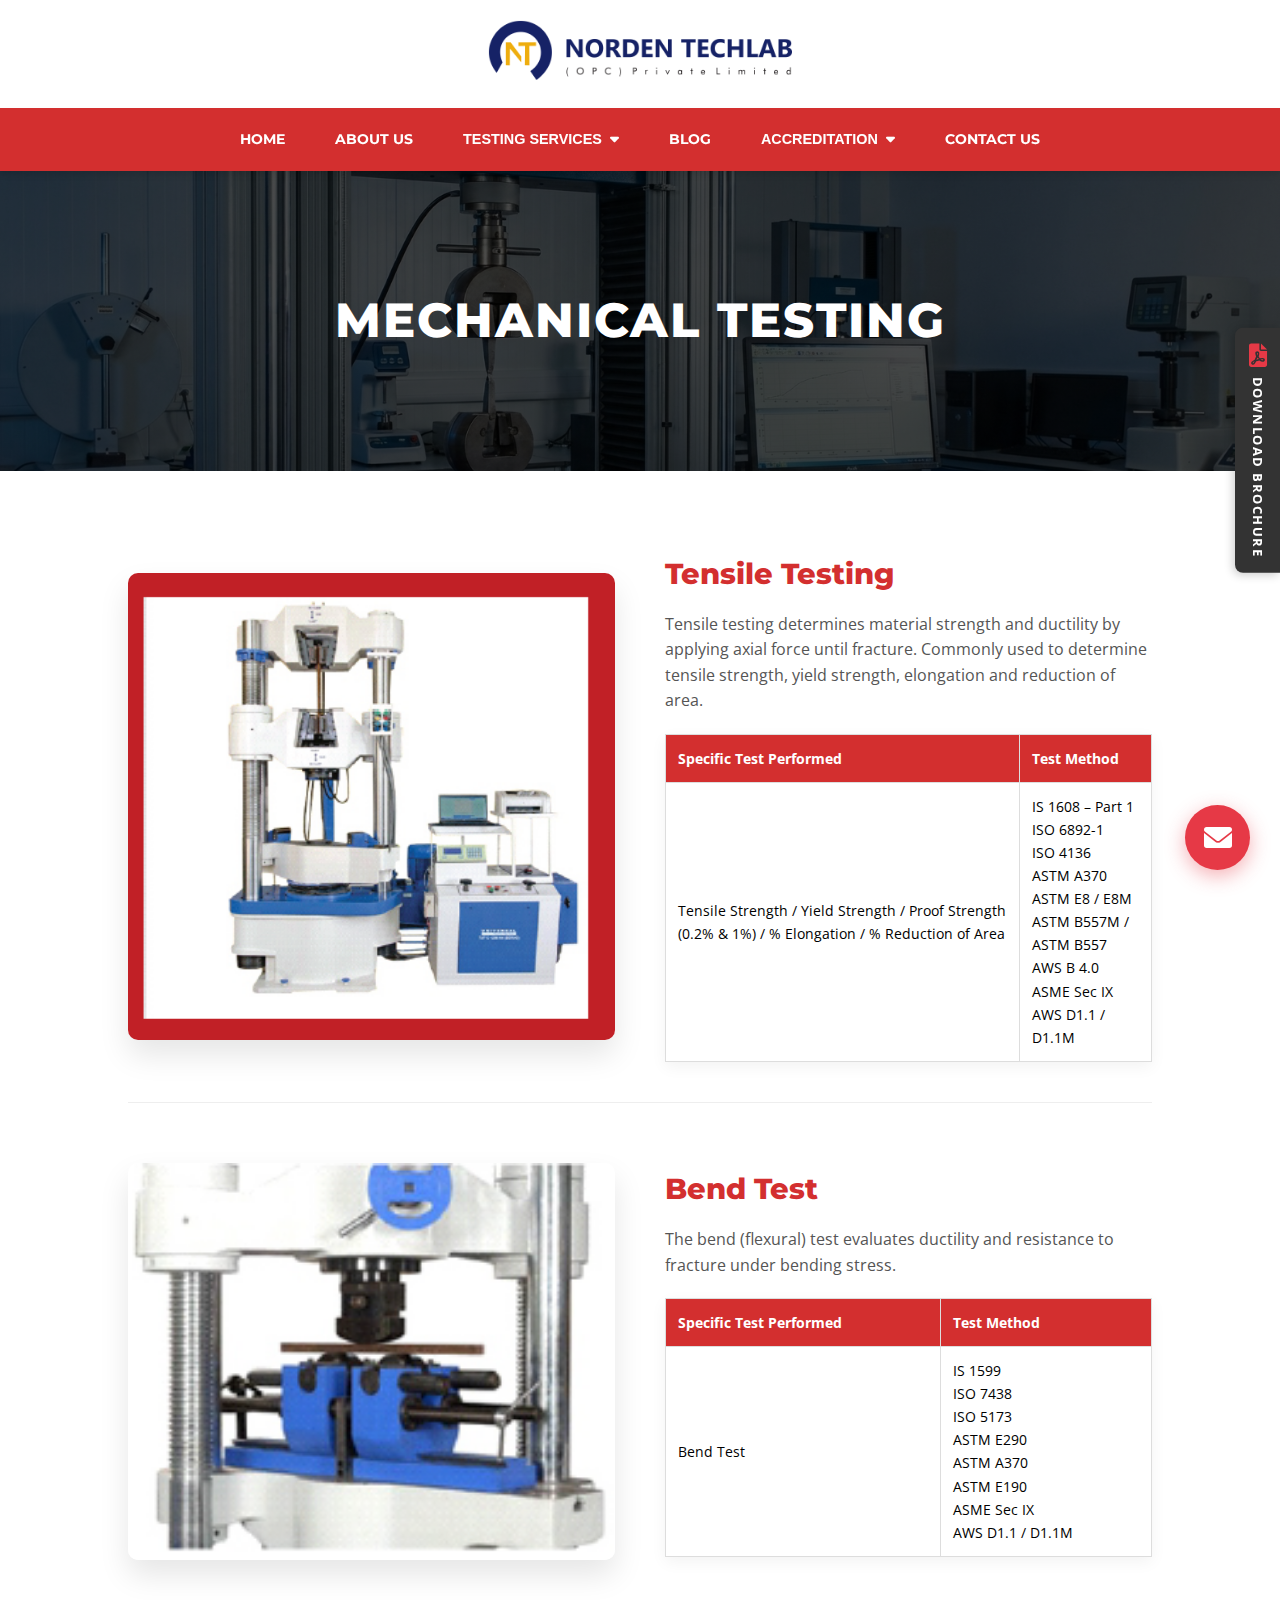
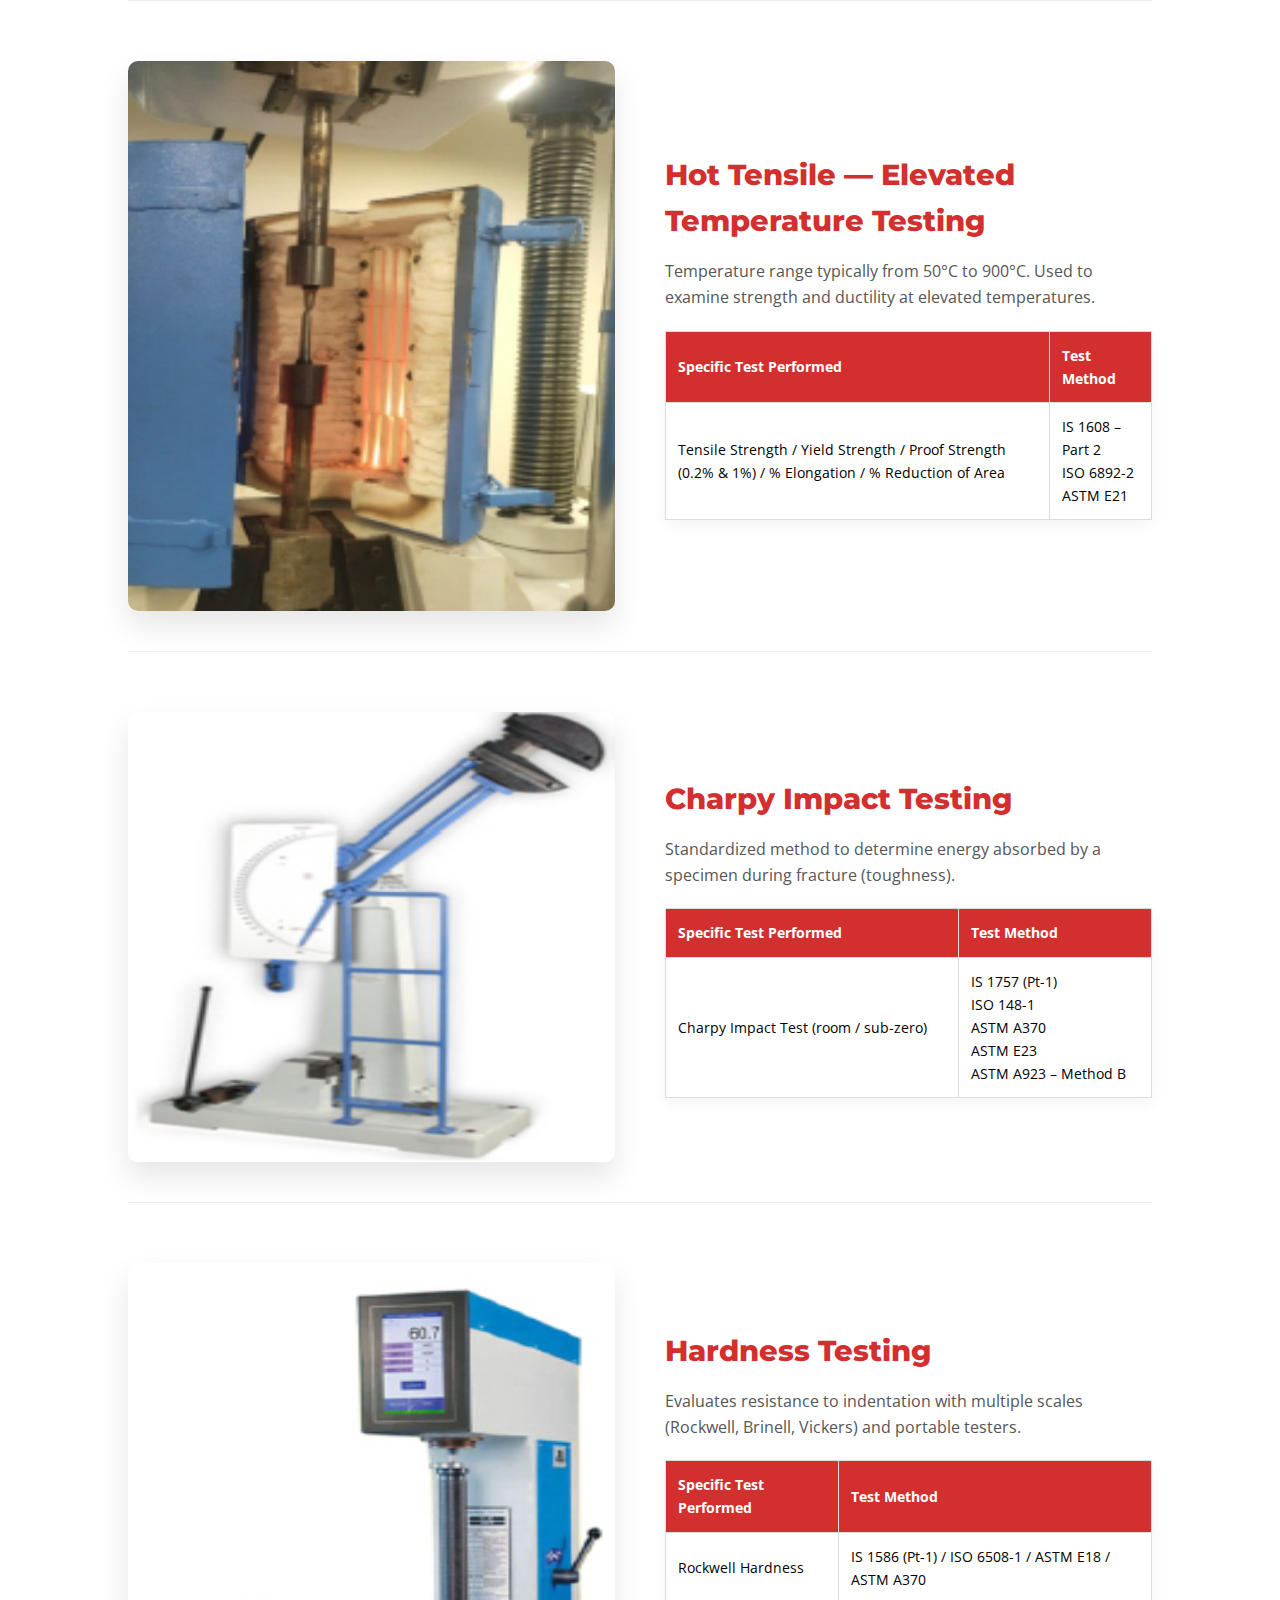
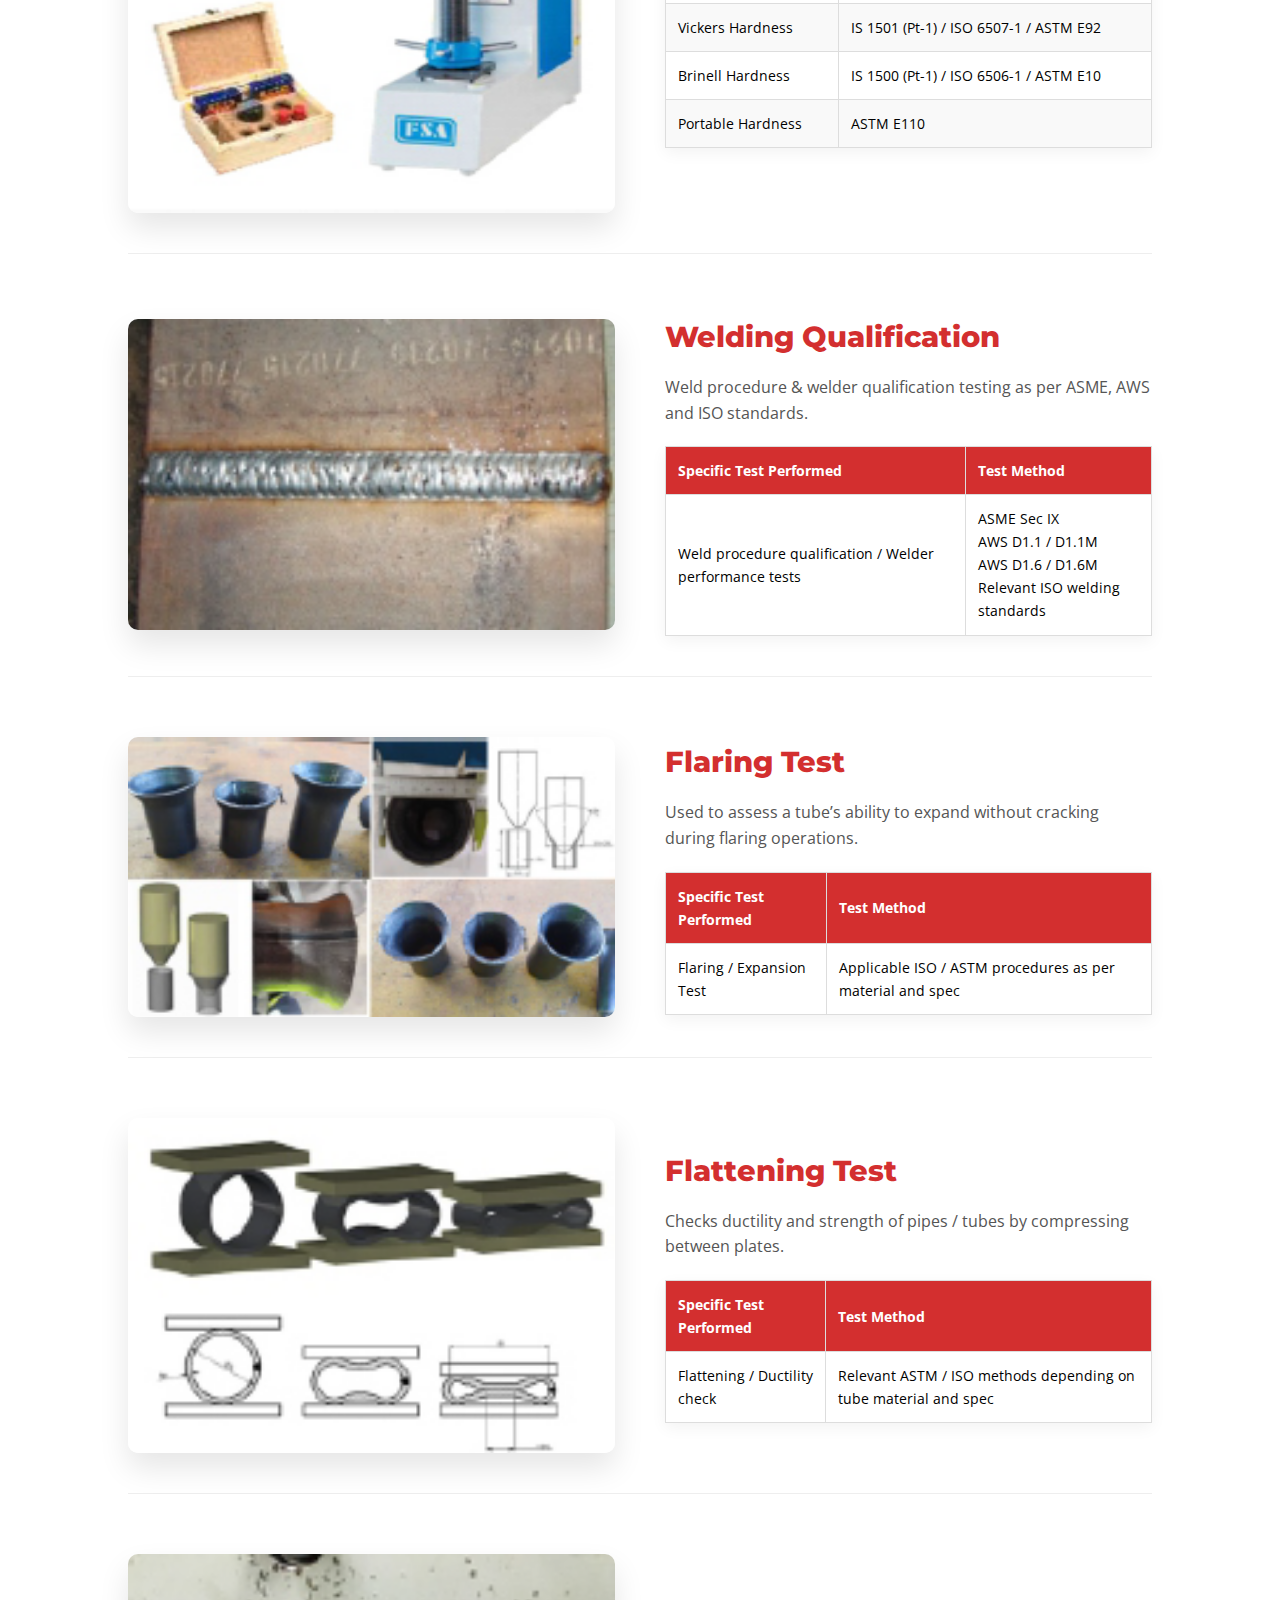
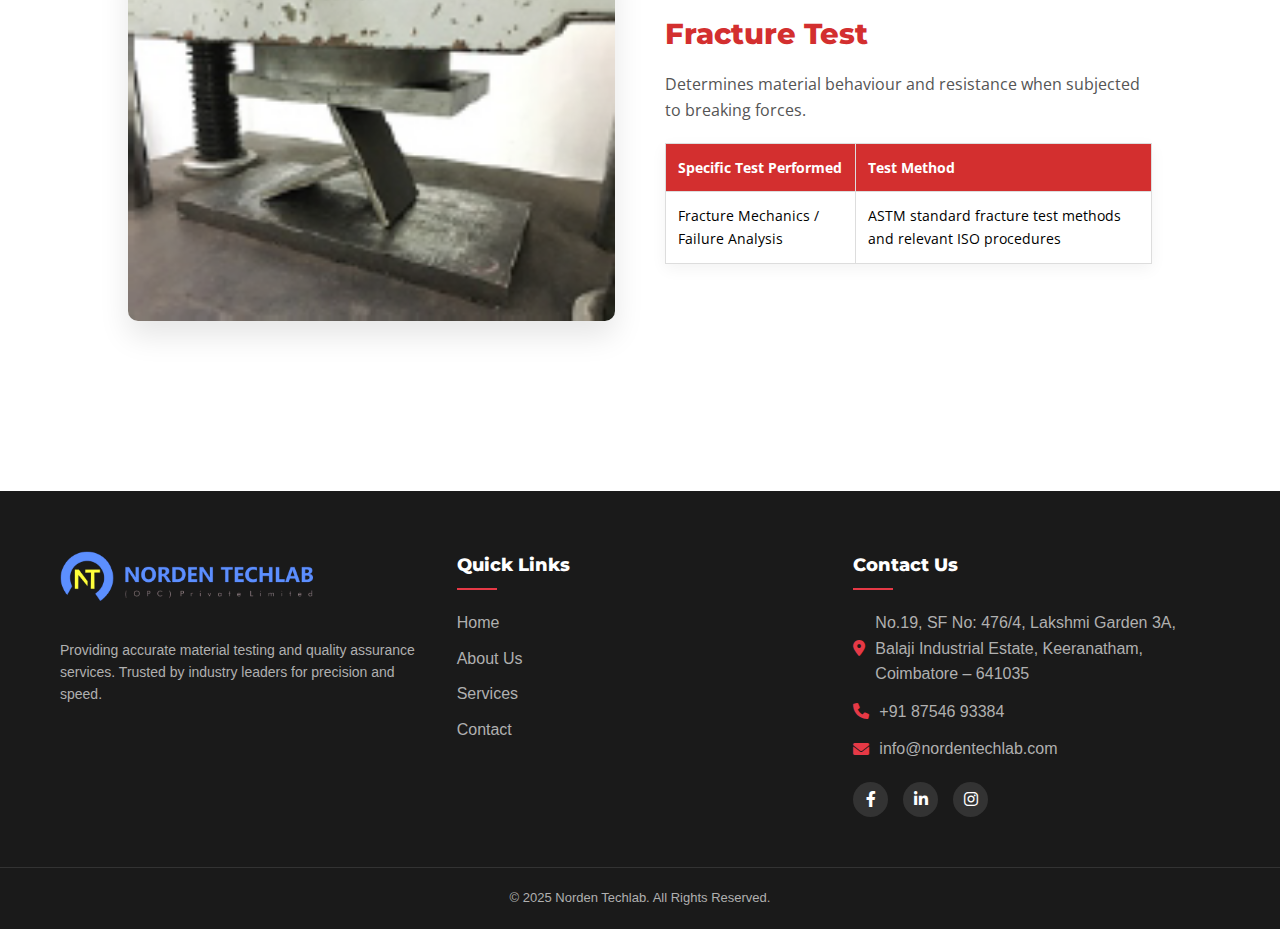
<file: Testing-services/mechanical-testing.html>
<!DOCTYPE html>
<html lang="en">
<head>
    <meta charset="UTF-8">
    <meta name="viewport" content="width=device-width, initial-scale=1.0">
    <title>Mechanical Testing - Norden Techlab</title>
    <link rel="icon" href="../assets/favicon.png" type="image/x-icon">
    <link href="https://fonts.googleapis.com/css2?family=Montserrat:wght@400;500;600;700;800;900&family=Open+Sans:wght@400;600&display=swap" rel="stylesheet">
    <link rel="stylesheet" href="https://cdnjs.cloudflare.com/ajax/libs/font-awesome/6.0.0/css/all.min.css">
    <link rel="stylesheet" href="../style.css">
    
    <style>
        /* Page Header */
        .page-header {
            background: linear-gradient(rgba(0,0,0,0.7), rgba(0,0,0,0.7)), url('../assets/mechanical-banner.png');
            background-size: cover;
            background-position: center;
            height: 300px;
            display: flex;
            align-items: center;
            justify-content: center;
            color: white;
            text-align: center;
        }
        .page-header h1 { font-size: 3rem; text-transform: uppercase; letter-spacing: 2px; }

        /* Service Layout */
        .service-details { padding: 80px 10%; max-width: 1300px; margin: 0 auto; }
        
        .mech-content {
            display: flex;
            flex-direction: column;
            gap: 60px;
        }

        .mech-item {
            display: flex;
            align-items: center; /* Vertically center image and text */
            gap: 50px;
            flex-wrap: wrap;
            padding-bottom: 40px;
            border-bottom: 1px solid #eee;
        }
        .mech-item:last-child { border-bottom: none; }

        /* General styles for left/right columns */
        .mech-left, .mech-right, .mech-middle { flex: 1; min-width: 300px; }

        /* Specific modifications for "Image First" request */
        /* We use order property to ensure image appears first visually if needed, 
           or rely on HTML source order if we change the structure directly. 
           Since you asked to put image first in HTML, we will do that. */
        
        .mech-right img { 
            width: 100%; 
            border-radius: 10px; 
            box-shadow: 0 15px 30px rgba(0,0,0,0.1); 
            display: block;
        }

        .mech-left h2, .mech-middle h2 { color: #D32F2F; margin-bottom: 15px; font-size: 1.8rem; }
        .mech-left p, .mech-middle p { margin-bottom: 20px; color: #555; font-size: 1rem; line-height: 1.6; }

        /* Table Styling */
        .mech-table {
            width: 100%;
            border-collapse: collapse;
            margin-top: 15px;
            box-shadow: 0 5px 15px rgba(0,0,0,0.05);
            font-size: 0.9rem;
        }
        .mech-table th, .mech-table td {
            padding: 12px;
            border: 1px solid #ddd;
            text-align: left;
        }
        .mech-table th {
            background-color: #D32F2F;
            color: white;
        }
        .mech-table tr:nth-child(even) { background-color: #f9f9f9; }

        /* Responsive */
        @media (max-width: 900px) {
            .mech-item { flex-direction: column; } /* Stack vertically on mobile */
            .mech-right { width: 100%; order: -1; } /* Ensure image is top on mobile if using flex order, though HTML order handles it too */
        }


        


        /* =========================================
   Sticky Brochure Button (Right Side)
========================================= */
.sticky-brochure-right {
    position: fixed;
    top: 50%; /* Center vertically */
    right: 0; /* Stick to the RIGHT edge */
    transform: translateY(-50%);
    background-color: #333; /* Dark background */
    color: white;
    text-decoration: none;
    padding: 15px 10px;
    
    /* Rounded corners on the LEFT side only */
    border-radius: 8px 0 0 8px; 
    
    display: flex;
    flex-direction: column; /* Stack icon and text */
    align-items: center;
    gap: 10px;
    z-index: 998; /* Above content */
    box-shadow: -2px 2px 10px rgba(0,0,0,0.2); /* Shadow on the left */
    transition: all 0.3s ease;
    width: 45px; /* Compact width */
    overflow: hidden;
    white-space: nowrap;
}

.sticky-brochure-right i {
    font-size: 24px;
    color: #e63946; /* Red Icon */
    transition: transform 0.3s;
}

.sticky-brochure-right span {
    font-size: 13px;
    font-weight: bold;
    text-transform: uppercase;
    writing-mode: vertical-rl; /* Vertical Text */
    text-orientation: mixed;
    letter-spacing: 1.5px;
}

/* Hover Effect */
.sticky-brochure-right:hover {
    background-color: #e63946; /* Red Background */
    width: 55px; /* Expands slightly */
    padding-right: 15px; /* Push text in slightly */
}

.sticky-brochure-right:hover i {
    color: white;
    transform: scale(1.1);
}
    
    </style>
</head>
<body>

    <div class="logo-section">
        <img src="../assets/logo.png" 
             alt="Norden Technologies Logo" class="main-logo">
    </div>

    <nav class="main-navbar">
        <div class="mobile-toggle" onclick="toggleMobileMenu()"><i class="fas fa-bars"></i></div>
        <ul class="nav-links">
            <li><a href="../index.html">HOME</a></li>
            <li><a href="../about.html">ABOUT US</a></li>
            <li class="dropdown" onclick="toggleDropdown(this)">
                <button class="dropbtn">TESTING SERVICES &nbsp;<i class="fas fa-caret-down"></i></button>
                <div class="dropdown-content">
                    <a href="chemical-testing.html">CHEMICAL TESTING</a>
                    <a href="mechanical-testing.html">MECHANICAL TESTING</a>
                    <a href="mettallography-testing.html">METALLOGRAPHY TESTING</a>
                    <a href="corrosion-testing.html">CORROSION TESTING</a>
                </div>
            </li>
            <li><a href="../blog.html">BLOG</a></li>
            <li class="dropdown" onclick="toggleDropdown(this)">
                <button class="dropbtn">ACCREDITATION &nbsp;<i class="fas fa-caret-down"></i></button>
                <div class="dropdown-content">
                    <a href="../assets/docs/NORDEN-BROUCHER.pdf" target="_blank">BROUCHER</a>
                    <a href="../assets/docs/NORDEN-CERTIFICATE.pdf" target="_blank">NABL CERTICATE</a>
                    <a href="../assets/docs/NORDEN-SCOPE.pdf" target="_blank">NABL SCOPE</a>
                </div>
            </li>
            <li><a href="../contact.html">CONTACT US</a></li>
        </ul>
    </nav>

    <header class="page-header">
        <h1>Mechanical Testing</h1>
    </header>

    <section class="service-details">
        
        <section class="mech-content">

          <article class="mech-item">
            <div class="mech-right">
              <img src="../assets/testing-service/tensile-testile.png" alt="Universal Tensile Testing Machine">
            </div>
            <div class="mech-left">
              <h2>Tensile Testing</h2>
              <p>
                Tensile testing determines material strength and ductility by applying axial force until fracture.
                Commonly used to determine tensile strength, yield strength, elongation and reduction of area.
              </p>

              <table class="mech-table">
                <thead>
                  <tr><th>Specific Test Performed</th><th>Test Method</th></tr>
                </thead>
                <tbody>
                  <tr>
                    <td>Tensile Strength / Yield Strength / Proof Strength (0.2% &amp; 1%) / % Elongation / % Reduction of Area</td>
                    <td>
                      IS 1608 – Part 1<br>
                      ISO 6892-1<br>
                      ISO 4136<br>
                      ASTM A370<br>
                      ASTM E8 / E8M<br>
                      ASTM B557M / ASTM B557<br>
                      AWS B 4.0<br>
                      ASME Sec IX<br>
                      AWS D1.1 / D1.1M
                    </td>
                  </tr>
                </tbody>
              </table>
            </div>
          </article>

          <article class="mech-item alt">
            <div class="mech-right">
              <img src="../assets/testing-service/blend-test.png" alt="Bend Test Machine">
            </div>
            <div class="mech-left darkbox">
              <h2>Bend Test</h2>
              <p>The bend (flexural) test evaluates ductility and resistance to fracture under bending stress.</p>
              <table class="mech-table">
                <thead>
                  <tr><th>Specific Test Performed</th><th>Test Method</th></tr>
                </thead>
                <tbody>
                  <tr>
                    <td>Bend Test</td>
                    <td>
                      IS 1599<br>
                      ISO 7438<br>
                      ISO 5173<br>
                      ASTM E290<br>
                      ASTM A370<br>
                      ASTM E190<br>
                      ASME Sec IX<br>
                      AWS D1.1 / D1.1M
                    </td>
                  </tr>
                </tbody>
              </table>
            </div>
          </article>

          <article class="mech-item">
            <div class="mech-right">
              <img src="../assets/testing-service/hot-tensile.png" alt="High Temperature Tensile Test" width="300" height="550">
            </div>
            <div class="mech-left">
              <h2>Hot Tensile — Elevated Temperature Testing</h2>
              <p>Temperature range typically from 50°C to 900°C. Used to examine strength and ductility at elevated temperatures.</p>

              <table class="mech-table">
                <thead>
                  <tr><th>Specific Test Performed</th><th>Test Method</th></tr>
                </thead>
                <tbody>
                  <tr>
                    <td>Tensile Strength / Yield Strength / Proof Strength (0.2% &amp; 1%) / % Elongation / % Reduction of Area</td>
                    <td>
                      IS 1608 – Part 2<br>
                      ISO 6892-2<br>
                      ASTM E21
                    </td>
                  </tr>
                </tbody>
              </table>
            </div>
          </article>

          <article class="mech-item alt">
            <div class="mech-right">
              <img src="../assets/testing-service/rock-1.png" alt="Charpy Impact Testing Machine" width="300" height="450">
            </div>
            <div class="mech-left darkbox">
              <h2>Charpy Impact Testing</h2>
              <p>Standardized method to determine energy absorbed by a specimen during fracture (toughness).</p>
              <table class="mech-table">
                <thead><tr><th>Specific Test Performed</th><th>Test Method</th></tr></thead>
                <tbody>
                  <tr>
                    <td>Charpy Impact Test (room / sub-zero)</td>
                    <td>
                      IS 1757 (Pt-1)<br>
                      ISO 148-1<br>
                      ASTM A370<br>
                      ASTM E23<br>
                      ASTM A923 – Method B
                    </td>
                  </tr>
                </tbody>
              </table>
            </div>
          </article>

          <article class="mech-item">
            <div class="mech-right">
              <img src="../assets/testing-service/rock-2.png" alt="Rockwell / Hardness Machines" width="300" height="550">
            </div>
            <div class="mech-left">
              <h2>Hardness Testing</h2>
              <p>Evaluates resistance to indentation with multiple scales (Rockwell, Brinell, Vickers) and portable testers.</p>

              <table class="mech-table">
                <thead><tr><th>Specific Test Performed</th><th>Test Method</th></tr></thead>
                <tbody>
                  <tr>
                    <td>Rockwell Hardness</td>
                    <td>IS 1586 (Pt-1) / ISO 6508-1 / ASTM E18 / ASTM A370</td>
                  </tr>
                  <tr>
                    <td>Vickers Hardness</td>
                    <td>IS 1501 (Pt-1) / ISO 6507-1 / ASTM E92</td>
                  </tr>
                  <tr>
                    <td>Brinell Hardness</td>
                    <td>IS 1500 (Pt-1) / ISO 6506-1 / ASTM E10</td>
                  </tr>
                  <tr>
                    <td>Portable Hardness</td>
                    <td>ASTM E110</td>
                  </tr>
                </tbody>
              </table>
            </div>
          </article>

          <article class="mech-item alt">
            <div class="mech-right">
              <img src="../assets/testing-service/welding.png" alt="Weld Qualification">
            </div>
            <div class="mech-left darkbox">
              <h2>Welding Qualification</h2>
              <p>Weld procedure &amp; welder qualification testing as per ASME, AWS and ISO standards.</p>
              <table class="mech-table">
                <thead><tr><th>Specific Test Performed</th><th>Test Method</th></tr></thead>
                <tbody>
                  <tr>
                    <td>Weld procedure qualification / Welder performance tests</td>
                    <td>
                      ASME Sec IX<br>
                      AWS D1.1 / D1.1M<br>
                      AWS D1.6 / D1.6M<br>
                      Relevant ISO welding standards
                    </td>
                  </tr>
                </tbody>
              </table>
            </div>
          </article>

          <article class="mech-item">
            <div class="mech-right">
              <img src="../assets/testing-service/flaring-test.png" alt="Flaring Test">
            </div>
            <div class="mech-left">
              <h2>Flaring Test</h2>
              <p>Used to assess a tube’s ability to expand without cracking during flaring operations.</p>

              <table class="mech-table">
                <thead><tr><th>Specific Test Performed</th><th>Test Method</th></tr></thead>
                <tbody>
                  <tr>
                    <td>Flaring / Expansion Test</td>
                    <td>
                      Applicable ISO / ASTM procedures as per material and spec
                    </td>
                  </tr>
                </tbody>
              </table>
            </div>
          </article>

          <article class="mech-item alt">
            <div class="mech-right">
              <img src="../assets/testing-service/flattening-test.png" alt="Flattening Test">
            </div>
            <div class="mech-left darkbox">
              <h2>Flattening Test</h2>
              <p>Checks ductility and strength of pipes / tubes by compressing between plates.</p>
              <table class="mech-table">
                <thead><tr><th>Specific Test Performed</th><th>Test Method</th></tr></thead>
                <tbody>
                  <tr>
                    <td>Flattening / Ductility check</td>
                    <td>
                      Relevant ASTM / ISO methods depending on tube material and spec
                    </td>
                  </tr>
                </tbody>
              </table>
            </div>
          </article>

          <article class="mech-item">
            <div class="mech-right">
              <img src="../assets/testing-service/fracture-test.png" alt="Fracture Test">
            </div>
            <div class="mech-left">
              <h2>Fracture Test</h2>
              <p>Determines material behaviour and resistance when subjected to breaking forces.</p>

              <table class="mech-table">
                <thead><tr><th>Specific Test Performed</th><th>Test Method</th></tr></thead>
                <tbody>
                  <tr>
                    <td>Fracture Mechanics / Failure Analysis</td>
                    <td>
                      ASTM standard fracture test methods and relevant ISO procedures
                    </td>
                  </tr>
                </tbody>
              </table>
            </div>
          </article>

        </section>

    </section>




    <a href="path-to-your-brochure.pdf" class="sticky-brochure-right" download>
    <i class="fas fa-file-pdf"></i>
    <span>Download Brochure</span>
    </a>


<footer class="site-footer">
    <div class="footer-container">
        
        <div class="footer-col">
            <a href="#" class="footer-logo">
                <img src="../assets/logo.png" alt="Company Logo" >
            </a>
            <p class="footer-desc">
                Providing accurate material testing and quality assurance services. Trusted by industry leaders for precision and speed.
            </p>
        </div>

        <div class="footer-col">
            <h4>Quick Links</h4>
            <ul class="footer-links">
                <li><a href="../index.html#hero">Home</a></li>
                <li><a href="../about.html">About Us</a></li>
                <li><a href="../index.html#services">Services</a></li>
                <li><a href="../contact.html">Contact</a></li>
            </ul>
        </div>

        <div class="footer-col">
            <h4>Contact Us</h4>
            <ul class="contact-info">
                <li><i class="fas fa-map-marker-alt"></i>No.19, SF No: 476/4, Lakshmi Garden 3A,<br>
                        Balaji Industrial Estate, Keeranatham,<br>
                        Coimbatore – 641035</li>
                <li><i class="fas fa-phone"></i> +91 87546 93384</li>
                <li><i class="fas fa-envelope"></i> info@nordentechlab.com</li>
            </ul>
            
            <div class="social-icons">
                <a href="#"><i class="fab fa-facebook-f"></i></a>
                <a href="#"><i class="fab fa-linkedin-in"></i></a>
                <a href="#"><i class="fab fa-instagram"></i></a>
            </div>
        </div>

    </div>

    <div class="footer-bottom">
        <p>&copy; 2025 Norden Techlab. All Rights Reserved.</p>
    </div>
</footer>

<div class="quick-contact-wrapper" id="openContactBtn">
    <div class="mail-icon">
        <i class="fas fa-envelope"></i>
    </div>

</div>

<div id="contactModal" class="modal-overlay">
    <div class="modal-content">
        <span class="close-btn">&times;</span>
        
        <h3 class="modal-title">Quick Message</h3>
        <p class="modal-subtitle">We will get back to you shortly.</p>

        <form id="quickMailForm">
            <div class="form-group">
                <input type="text" placeholder="Your Name" required>
            </div>
            
            <div class="form-group">
                <input type="email" placeholder="Email Address" required>
            </div>
            
            <div class="form-group">
                <input type="tel" placeholder="Phone Number" required>
            </div>
            
            <div class="form-group">
                <input type="text" placeholder="Mission / Purpose" required>
            </div>
            
            <div class="form-group">
                <textarea placeholder="Your Message" rows="4" required></textarea>
            </div>

            <button type="submit" class="send-btn">
                Send Message <i class="fas fa-paper-plane"></i>
            </button>
        </form>
    </div>
</div>

<div id="scrollToTopBtn" class="scroll-top-btn">
    <i class="fas fa-chevron-up"></i>
</div>

    <script>
        function toggleMobileMenu() { document.querySelector('.nav-links').classList.toggle('active'); }
        function toggleDropdown(el) { if(window.innerWidth<=992) el.classList.toggle('active'); }
    </script>

    <script>
    // Get elements
    const modal = document.getElementById("contactModal");
    const btn = document.getElementById("openContactBtn");
    const closeSpan = document.querySelector(".close-btn");
    const form = document.getElementById("quickMailForm");

    // Open Modal
    btn.onclick = function() {
        modal.style.display = "flex";
    }

    // Close Modal
    closeSpan.onclick = function() {
        modal.style.display = "none";
    }

    // Close if clicked outside
    window.onclick = function(event) {
        if (event.target == modal) {
            modal.style.display = "none";
        }
    }

    // Form Submit Animation
    form.onsubmit = function(e) {
        e.preventDefault();
        const submitBtn = document.querySelector('.send-btn');
        const originalText = submitBtn.innerHTML;
        
        submitBtn.innerHTML = 'Sending... <i class="fas fa-spinner fa-spin"></i>';
        
        setTimeout(() => {
            alert("Message Sent Successfully!");
            modal.style.display = "none";
            form.reset();
            submitBtn.innerHTML = originalText;
        }, 1500);
    }
</script>
<script>
    // --- Existing Modal Code Here ---

    // --- NEW: Scroll To Top Logic ---
    const scrollBtn = document.getElementById("scrollToTopBtn");

    window.onscroll = function() {
        toggleScrollButton();
    };

    function toggleScrollButton() {
        // Show button if scrolled down more than 300px
        if (document.body.scrollTop > 300 || document.documentElement.scrollTop > 300) {
            scrollBtn.classList.add("show");
        } else {
            scrollBtn.classList.remove("show");
        }
    }

    // Smooth scroll to top when clicked
    scrollBtn.onclick = function() {
        window.scrollTo({
            top: 0,
            behavior: "smooth"
        });
    };
</script>
</body>
</html>
</file>
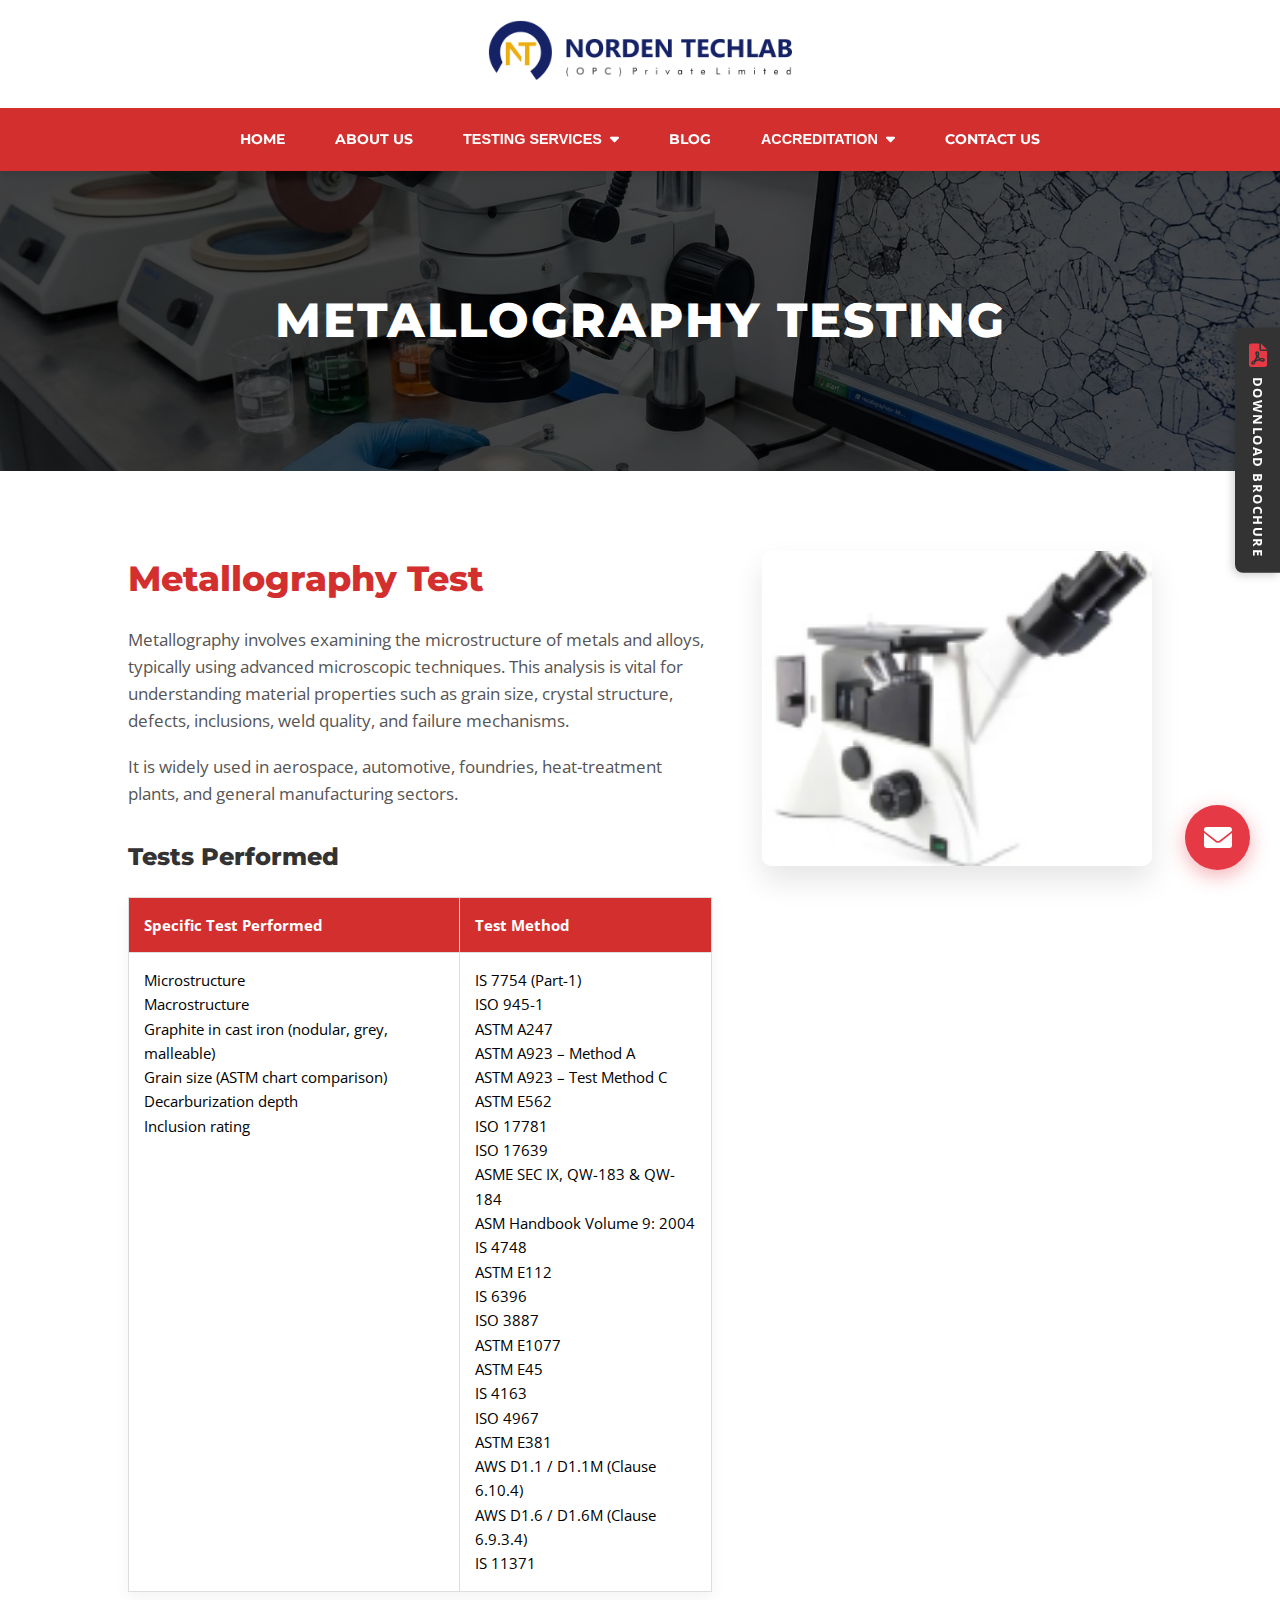
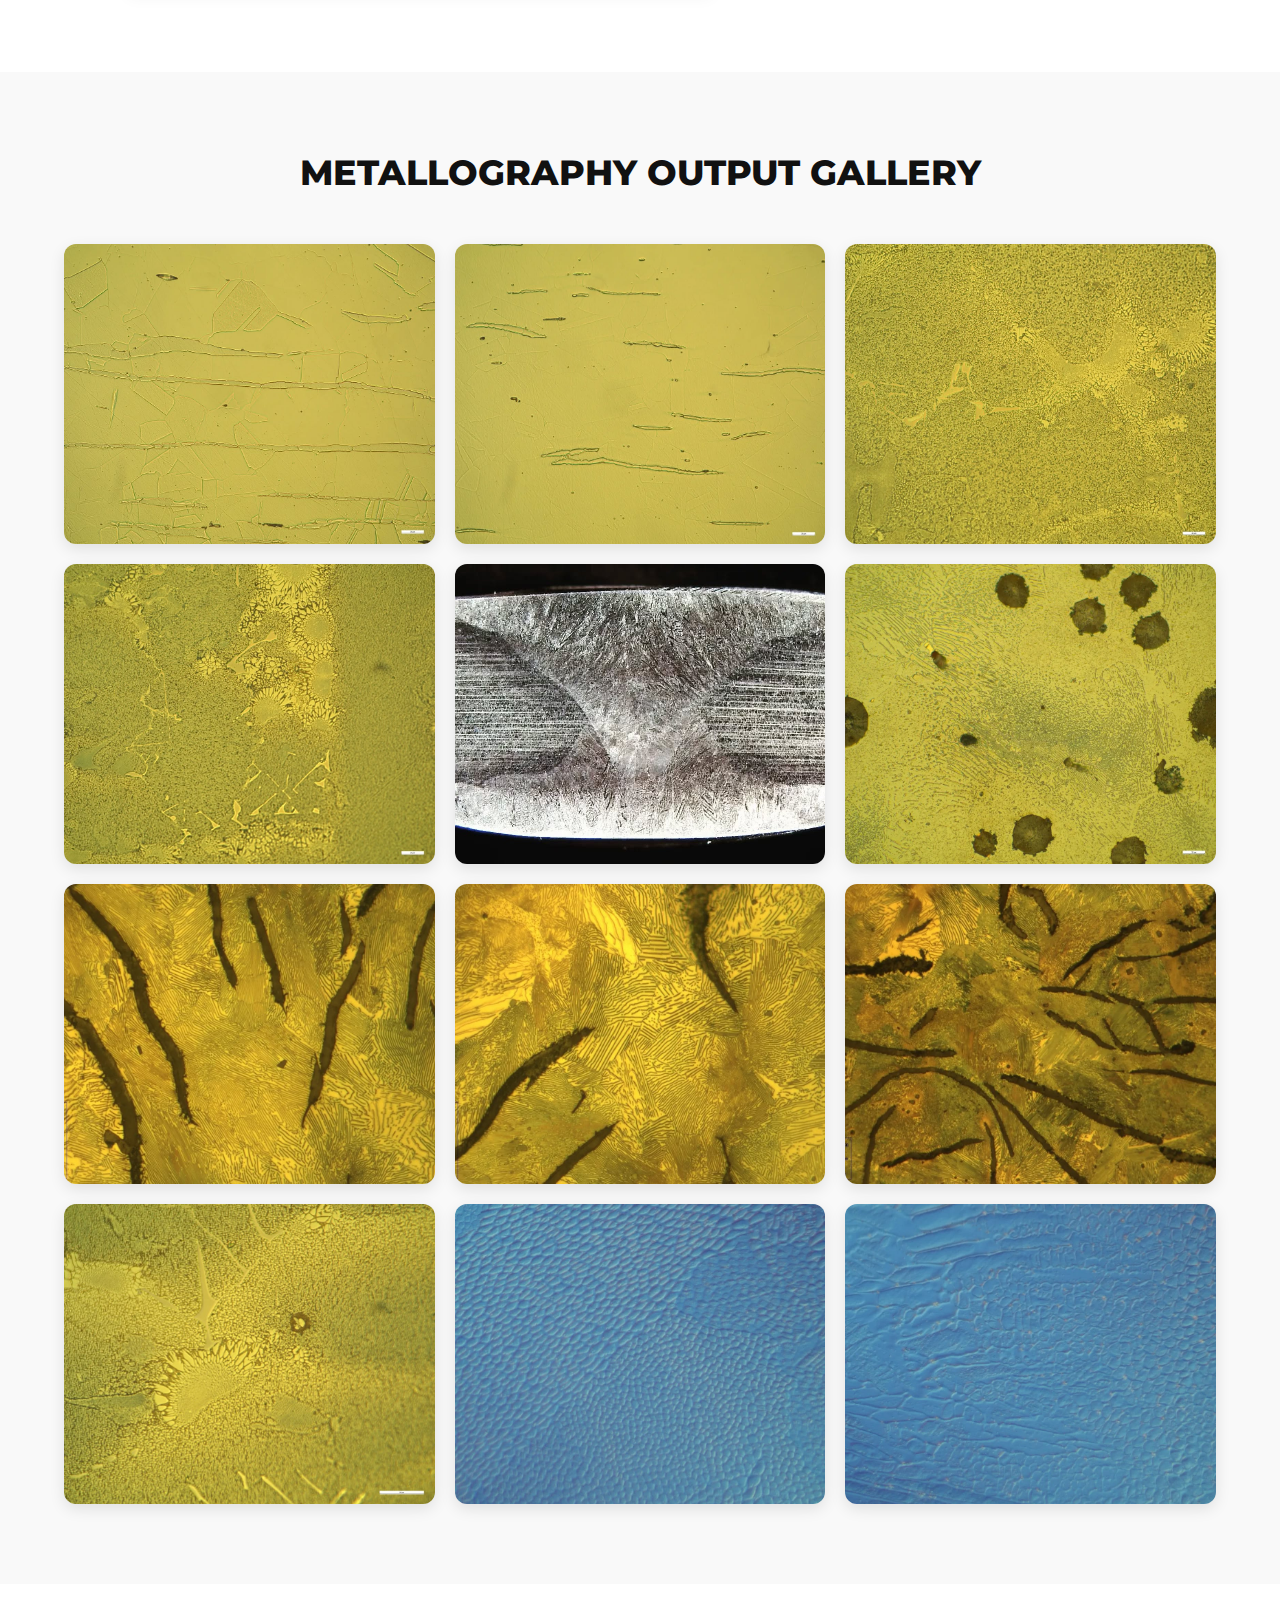
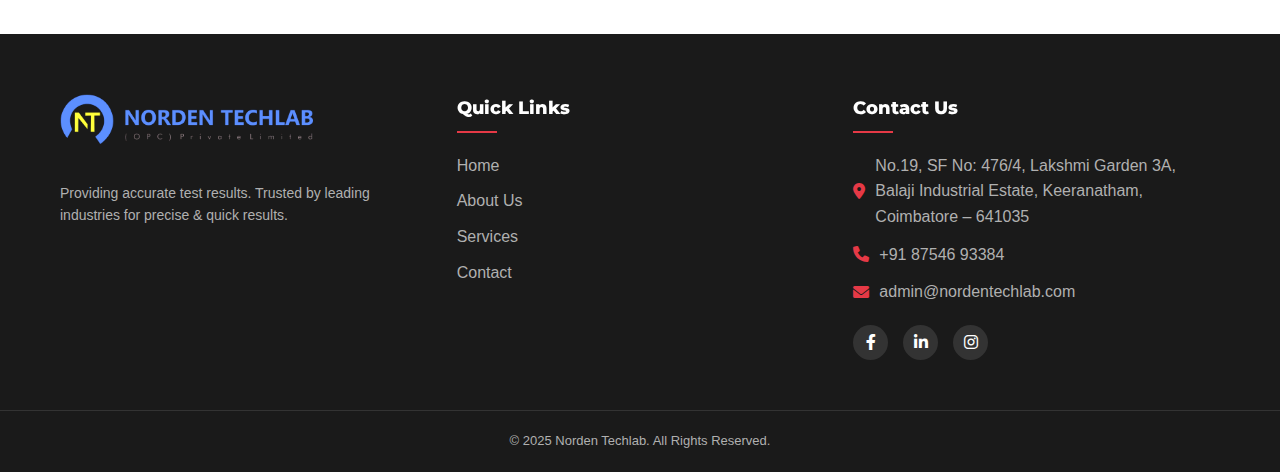
<file: Testing-services/mettallography-testing.html>
<!DOCTYPE html>
<html lang="en">
<head>
    <meta charset="UTF-8">
    <meta name="viewport" content="width=device-width, initial-scale=1.0">
    <title>Metallography Testing - Norden Techlab</title>
    <link rel="icon" href="../assets/favicon.png" type="image/x-icon">
    <link href="https://fonts.googleapis.com/css2?family=Montserrat:wght@400;500;600;700;800;900&family=Open+Sans:wght@400;600&display=swap" rel="stylesheet">
    <link rel="stylesheet" href="https://cdnjs.cloudflare.com/ajax/libs/font-awesome/6.0.0/css/all.min.css">
    <link rel="stylesheet" href="../style.css">
    
    <style>
        /* Page Header */
        .page-header {
            background: linear-gradient(rgba(0,0,0,0.7), rgba(0,0,0,0.7)), url('../assets/mettallography-banner.jpeg');
            background-size: cover;
            background-position: center;
            height: 300px;
            display: flex;
            align-items: center;
            justify-content: center;
            color: white;
            text-align: center;
        }
        .page-header h1 { font-size: 3rem; text-transform: uppercase; letter-spacing: 2px; }

        /* Service Layout */
        .service-details { padding: 80px 10%; max-width: 1300px; margin: 0 auto; }
        
        .metallo-container {
            display: flex;
            gap: 50px;
            align-items: flex-start;
            flex-wrap: wrap;
        }

        /* Text Column */
        .metallo-text { flex: 1.5; min-width: 300px; }
        .metallo-text h2 { color: #D32F2F; margin-bottom: 20px; font-size: 2.2rem; }
        .metallo-text h3 { color: #333; margin: 30px 0 15px 0; font-size: 1.5rem; }
        .metallo-text p { margin-bottom: 20px; color: #555; font-size: 1.05rem; line-height: 1.6; }

        /* Image Column */
        .metallo-image { flex: 1; min-width: 300px; position: sticky; top: 100px; }
        .metallo-image img { 
            width: 100%; 
            border-radius: 10px; 
            box-shadow: 0 15px 30px rgba(0,0,0,0.1); 
        }

        /* --- TABLE STYLING --- */
        .metallo-table {
            width: 100%;
            border-collapse: collapse;
            margin-top: 20px;
            box-shadow: 0 5px 15px rgba(0,0,0,0.05);
        }

        .metallo-table thead tr {
            background-color: #D32F2F; /* Red Header */
            color: #ffffff;
            text-align: left;
        }

        .metallo-table th, .metallo-table td {
            padding: 15px;
            border: 1px solid #ddd;
            font-size: 0.95rem;
            vertical-align: top; /* Align long lists to top */
        }

        .metallo-table tbody tr:nth-of-type(even) {
            background-color: #f9f9f9;
        }

        .metallo-table tbody tr:hover {
            background-color: #f1f1f1;
        }

        @media (max-width: 900px) {
            .metallo-container { flex-direction: column-reverse; }
            .metallo-image { position: static; width: 100%; }
        }


        


        /* =========================================
   Sticky Brochure Button (Right Side)
========================================= */
.sticky-brochure-right {
    position: fixed;
    top: 50%; /* Center vertically */
    right: 0; /* Stick to the RIGHT edge */
    transform: translateY(-50%);
    background-color: #333; /* Dark background */
    color: white;
    text-decoration: none;
    padding: 15px 10px;
    
    /* Rounded corners on the LEFT side only */
    border-radius: 8px 0 0 8px; 
    
    display: flex;
    flex-direction: column; /* Stack icon and text */
    align-items: center;
    gap: 10px;
    z-index: 998; /* Above content */
    box-shadow: -2px 2px 10px rgba(0,0,0,0.2); /* Shadow on the left */
    transition: all 0.3s ease;
    width: 45px; /* Compact width */
    overflow: hidden;
    white-space: nowrap;
}

.sticky-brochure-right i {
    font-size: 24px;
    color: #e63946; /* Red Icon */
    transition: transform 0.3s;
}

.sticky-brochure-right span {
    font-size: 13px;
    font-weight: bold;
    text-transform: uppercase;
    writing-mode: vertical-rl; /* Vertical Text */
    text-orientation: mixed;
    letter-spacing: 1.5px;
}

/* Hover Effect */
.sticky-brochure-right:hover {
    background-color: #e63946; /* Red Background */
    width: 55px; /* Expands slightly */
    padding-right: 15px; /* Push text in slightly */
}

.sticky-brochure-right:hover i {
    color: white;
    transform: scale(1.1);
}


/* ====================
   OUTPUT GALLERY SECTION
==================== */
.output-gallery-section {
    padding: 80px 5%;
    background-color: #f9f9f9;
}

.gallery-container {
    max-width: 1200px;
    margin: 0 auto;
}

/* Heading Styling */
.text-center { text-align: center; }
.mb-50 { margin-bottom: 50px; }

.section-heading .main-heading {
    font-size: 2.2rem;
    font-weight: 800;
    color: #111;
    margin-bottom: 10px;
}

/* --- Gallery Grid Layout --- */
.gallery-grid {
    display: grid;
    /* Responsive columns: Auto-fit with min-width of 300px */
    grid-template-columns: repeat(auto-fit, minmax(300px, 1fr));
    gap: 20px;
}

/* --- Individual Item Styling --- */
.gallery-item {
    border-radius: 12px;
    overflow: hidden; /* Keeps the image inside the rounded corners */
    box-shadow: 0 5px 15px rgba(0,0,0,0.1);
    cursor: pointer;
    height: 300px; /* Fixed height for uniformity */
}

.gallery-item img {
    width: 100%;
    height: 100%;
    object-fit: cover; /* Ensures image fills the box perfectly */
    display: block;
    transition: transform 0.5s ease; /* Smooth zoom speed */
}

/* --- Hover Effect (Zoom Only) --- */
.gallery-item:hover img {
    transform: scale(1.1); /* Zooms in slightly */
}
    
    </style>
</head>
<body>

    <div class="logo-section">
        <img src="../assets/logo.png" 
             alt="Norden Technologies Logo" class="main-logo">
    </div>

    <nav class="main-navbar">
        <div class="mobile-toggle" onclick="toggleMobileMenu()"><i class="fas fa-bars"></i></div>
        <ul class="nav-links">
            <li><a href="../index.html">HOME</a></li>
            <li><a href="../about.html">ABOUT US</a></li>
            <li class="dropdown" onclick="toggleDropdown(this)">
                <button class="dropbtn">TESTING SERVICES &nbsp;<i class="fas fa-caret-down"></i></button>
                <div class="dropdown-content">
                    <a href="chemical-testing.html">CHEMICAL TESTING</a>
                    <a href="mechanical-testing.html">MECHANICAL TESTING</a>
                    <a href="mettallography-testing.html">METALLOGRAPHY TESTING</a>
                    <a href="corrosion-testing.html">CORROSION TESTING</a>
                </div>
            </li>
            <li><a href="../blog.html">BLOG</a></li>
            <li class="dropdown" onclick="toggleDropdown(this)">
                <button class="dropbtn">ACCREDITATION &nbsp;<i class="fas fa-caret-down"></i></button>
                <div class="dropdown-content">
                    <a href="../assets/docs/NORDEN-BROUCHER.pdf" target="_blank">BROUCHER</a>
                    <a href="../assets/docs/NORDEN-CERTIFICATE.pdf" target="_blank">NABL CERTICATE</a>
                    <a href="../assets/docs/NORDEN-SCOPE.pdf" target="_blank">NABL SCOPE</a>
                </div>
            </li>
            <li><a href="../contact.html">CONTACT US</a></li>
        </ul>
    </nav>

    <header class="page-header">
        <h1>Metallography Testing</h1>
    </header>

    <section class="service-details">
        <div class="metallo-container">
            
            <div class="metallo-text">
                <h2>Metallography Test</h2>
                <p>
                    Metallography involves examining the microstructure of metals and alloys, typically using advanced microscopic 
                    techniques. This analysis is vital for understanding material properties such as grain size, crystal structure, 
                    defects, inclusions, weld quality, and failure mechanisms.
                </p>
                <p>
                    It is widely used in aerospace, automotive, foundries, heat-treatment plants, and general manufacturing sectors.
                </p>

                <h3>Tests Performed</h3>

                <table class="metallo-table">
                    <thead>
                        <tr>
                            <th>Specific Test Performed</th>
                            <th>Test Method</th>
                        </tr>
                    </thead>
                    <tbody>
                        <tr>
                            <td>
                                Microstructure<br>
                                Macrostructure<br>
                                Graphite in cast iron (nodular, grey, malleable)<br>
                                Grain size (ASTM chart comparison)<br>
                                Decarburization depth<br>
                                Inclusion rating
                            </td>
                            <td>
                                IS 7754 (Part-1)<br>
                                ISO 945-1<br>
                                ASTM A247<br>
                                ASTM A923 – Method A<br>
                                ASTM A923 – Test Method C<br>
                                ASTM E562<br>
                                ISO 17781<br>
                                ISO 17639<br>
                                ASME SEC IX, QW-183 & QW-184<br>
                                ASM Handbook Volume 9: 2004<br>
                                IS 4748<br>
                                ASTM E112<br>
                                IS 6396<br>
                                ISO 3887<br>
                                ASTM E1077<br>
                                ASTM E45<br>
                                IS 4163<br>
                                ISO 4967<br>
                                ASTM E381<br>
                                AWS D1.1 / D1.1M (Clause 6.10.4)<br>
                                AWS D1.6 / D1.6M (Clause 6.9.3.4)<br>
                                IS 11371
                            </td>
                        </tr>
                    </tbody>
                </table>
            </div>

            <div class="metallo-image">
                <img src="../assets/testing-service/mettallography.png"
                     onerror="this.src='https://imags.unsplash.com/photo-1582719508461-905c673771fd?auto=format&fit=crop&q=80&w=800'" 
                     alt="Metallography Testing">
            </div>

        </div>
    </section>

    <section class="output-gallery-section">
    <div class="gallery-container">
        
        <div class="section-heading text-center mb-50">
            <h2 class="main-heading">Metallography Output Gallery</h2>
        </div>

        <div class="gallery-grid">
            
            <div class="gallery-item">
                <img src="../assets/testing-service/outputs/mettalography-output-1.jpg" alt="Metallography Output 1">
            </div>

            <div class="gallery-item">
                <img src="../assets/testing-service/outputs/mettalography-output-2.jpg" alt="Metallography Output 2">
            </div>

            <div class="gallery-item">
                <img src="../assets/testing-service/outputs/mettalography-output-16.jpg" alt="Metallography Output 3">
            </div>

            <div class="gallery-item">
                <img src="../assets/testing-service/outputs/mettalography-output-17.jpg" alt="Metallography Output 4">
            </div>

            <div class="gallery-item">
                <img src="../assets/testing-service/outputs/mettalography-output-5.jpg" alt="Metallography Output 5">
            </div>

            <div class="gallery-item">
                <img src="../assets/testing-service/outputs/mettalography-output-8.jpg" alt="Metallography Output 6">
            </div>

                        <div class="gallery-item">
                <img src="../assets/testing-service/outputs/mettalography-output-9.jpg" alt="Metallography Output 7">
            </div>

            <div class="gallery-item">
                <img src="../assets/testing-service/outputs/mettalography-output-10.jpg" alt="Metallography Output 8">
            </div>

            <div class="gallery-item">
                <img src="../assets/testing-service/outputs/mettalography-output-11.jpg" alt="Metallography Output 9">
            </div>

            <div class="gallery-item">
                <img src="../assets/testing-service/outputs/mettalography-output-20.jpg" alt="Metallography Output 10">
            </div>

            <div class="gallery-item">
                <img src="../assets/testing-service/outputs/mettalography-output-21.jpg" alt="Metallography Output 11">
            </div>

            <div class="gallery-item">
                <img src="../assets/testing-service/outputs/mettalography-output-22.jpg" alt="Metallography Output 12">
            </div>

        </div>
    </div>
</section>



    <a href="path-to-your-brochure.pdf" class="sticky-brochure-right" download>
    <i class="fas fa-file-pdf"></i>
    <span>Download Brochure</span>
    </a>


<footer class="site-footer">
    <div class="footer-container">
        
        <div class="footer-col">
            <a href="../index.html" class="footer-logo">
                <img src="../assets/logo.png" alt="Company Logo" >
            </a>
            <p class="footer-desc">
                Providing accurate test results. Trusted by leading industries for precise & quick results.
            </p>
        </div>

        <div class="footer-col">
            <h4>Quick Links</h4>
            <ul class="footer-links">
                <li><a href="../index.html#hero">Home</a></li>
                <li><a href="../about.html">About Us</a></li>
                <li><a href="../index.html#services">Services</a></li>
                <li><a href="../contact.html">Contact</a></li>
            </ul>
        </div>

        <div class="footer-col">
            <h4>Contact Us</h4>
            <ul class="contact-info">
                <li><i class="fas fa-map-marker-alt"></i>No.19, SF No: 476/4, Lakshmi Garden 3A,<br>
                        Balaji Industrial Estate, Keeranatham,<br>
                        Coimbatore – 641035</li>
                <li><i class="fas fa-phone"></i> +91 87546 93384</li>
                <li><i class="fas fa-envelope"></i> admin@nordentechlab.com</li>
            </ul>
            
            <div class="social-icons">
                <a href="#"><i class="fab fa-facebook-f"></i></a>
                <a href="#"><i class="fab fa-linkedin-in"></i></a>
                <a href="#"><i class="fab fa-instagram"></i></a>
            </div>
        </div>

    </div>

    <div class="footer-bottom">
        <p>&copy; 2025 Norden Techlab. All Rights Reserved.</p>
    </div>
</footer>


<div class="quick-contact-wrapper" id="openContactBtn">
    <div class="mail-icon">
        <i class="fas fa-envelope"></i>
    </div>

</div>

<div id="contactModal" class="modal-overlay">
    <div class="modal-content">
        <span class="close-btn">&times;</span>
        
        <h3 class="modal-title">Quick Message</h3>
        <p class="modal-subtitle">We will get back to you shortly.</p>

        <form id="quickMailForm">
            <div class="form-group">
                <input type="text" placeholder="Your Name" required>
            </div>
            
            <div class="form-group">
                <input type="email" placeholder="Email Address" required>
            </div>
            
            <div class="form-group">
                <input type="tel" placeholder="Phone Number" required>
            </div>
            
            <div class="form-group">
                <input type="text" placeholder="Mission / Purpose" required>
            </div>
            
            <div class="form-group">
                <textarea placeholder="Your Message" rows="4" required></textarea>
            </div>

            <button type="submit" class="send-btn">
                Send Message <i class="fas fa-paper-plane"></i>
            </button>
        </form>
    </div>
</div>

<div id="scrollToTopBtn" class="scroll-top-btn">
    <i class="fas fa-chevron-up"></i>
</div>

    <script>
        function toggleMobileMenu() { document.querySelector('.nav-links').classList.toggle('active'); }
        function toggleDropdown(el) { if(window.innerWidth<=992) el.classList.toggle('active'); }
    </script>

    <script>
    // Get elements
    const modal = document.getElementById("contactModal");
    const btn = document.getElementById("openContactBtn");
    const closeSpan = document.querySelector(".close-btn");
    const form = document.getElementById("quickMailForm");

    // Open Modal
    btn.onclick = function() {
        modal.style.display = "flex";
    }

    // Close Modal
    closeSpan.onclick = function() {
        modal.style.display = "none";
    }

    // Close if clicked outside
    window.onclick = function(event) {
        if (event.target == modal) {
            modal.style.display = "none";
        }
    }

    // Form Submit Animation
    form.onsubmit = function(e) {
        e.preventDefault();
        const submitBtn = document.querySelector('.send-btn');
        const originalText = submitBtn.innerHTML;
        
        submitBtn.innerHTML = 'Sending... <i class="fas fa-spinner fa-spin"></i>';
        
        setTimeout(() => {
            alert("Message Sent Successfully!");
            modal.style.display = "none";
            form.reset();
            submitBtn.innerHTML = originalText;
        }, 1500);
    }
</script>
<script>
    // --- Existing Modal Code Here ---

    // --- NEW: Scroll To Top Logic ---
    const scrollBtn = document.getElementById("scrollToTopBtn");

    window.onscroll = function() {
        toggleScrollButton();
    };

    function toggleScrollButton() {
        // Show button if scrolled down more than 300px
        if (document.body.scrollTop > 300 || document.documentElement.scrollTop > 300) {
            scrollBtn.classList.add("show");
        } else {
            scrollBtn.classList.remove("show");
        }
    }

    // Smooth scroll to top when clicked
    scrollBtn.onclick = function() {
        window.scrollTo({
            top: 0,
            behavior: "smooth"
        });
    };
</script>
</body>
</html>
</file>
<file: style.css>
/* --- RESET & VARIABLES --- */
:root {
    --primary-color: #D32F2F; /* Main Red */
    --primary-dark: #b71c1c;  /* Darker Red */
    --primary-light: #fcd5d5; /* Light Pink */
    --text-dark: #1a1a1a;
    --text-grey: #555;
    --text-light: #fff;
    --bg-light: #ffffff;
    --footer-bg: #111111;
}

* { margin: 0; padding: 0; box-sizing: border-box; }

body {
    font-family: 'Open Sans', sans-serif;
    background-color: var(--bg-light);
    line-height: 1.6;
    overflow-x: hidden;
}

h1, h2, h3, h4, h5 {
    font-family: 'Montserrat', sans-serif;
    font-weight: 800; 
}

a { text-decoration: none; color: inherit; transition: 0.3s; }

/* --- LOGO SECTION --- */
.logo-section {
    background-color: #fff;
    padding: 20px 20px;
    text-align: center; 
}
.main-logo { height: 60px; width: auto; max-width: 100%; object-fit: contain; }

/* --- NAVBAR --- */
nav.main-navbar {
    background-color: var(--primary-color);
    position: sticky; top: 0; z-index: 1000;
    box-shadow: 0 4px 6px rgba(0,0,0,0.1);
    font-family: 'Montserrat', sans-serif;
    min-height: 60px;
    display: flex; align-items: center; justify-content: center;
}
.nav-links {
    list-style: none; display: flex;
    justify-content: center; align-items: center; flex-wrap: wrap;
}
.nav-links > li { position: relative; height: 100%; }
.nav-links > li > a, .dropbtn {
    display: flex; align-items: center; justify-content: center;
    padding: 20px 25px; color: var(--text-light);
    font-weight: 700; text-transform: uppercase; font-size: 0.9rem;
    border: none; background: transparent; cursor: pointer; height: 100%;
}
.nav-links > li > a:hover, .dropdown:hover .dropbtn { background-color: var(--primary-dark); }

/* Dropdown */
.dropdown-content {
    display: none; position: absolute; top: 100%; left: 0;
    background-color: var(--primary-dark); min-width: 260px;
    box-shadow: 0px 8px 16px 0px rgba(0,0,0,0.3); z-index: 1001; text-align: left;
}
.dropdown-content a {
    color: #fff; padding: 15px 20px; border-bottom: 1px solid rgba(255,255,255,0.1);
    font-weight: 600; font-size: 0.85rem; white-space: nowrap; display: block;
}
.dropdown-content a:last-child { border-bottom: none; }
.dropdown-content a:hover { background-color: rgba(0,0,0,0.1); padding-left: 28px; }
.dropdown:hover .dropdown-content { display: block; }

/* Mobile Toggle */
.mobile-toggle {
    display: none; font-size: 1.5rem; color: #fff; cursor: pointer;
    padding: 15px; position: absolute; right: 20px; top: 50%; transform: translateY(-50%);
}

/* --- HERO SLIDER --- */
.slider-container {
    position: relative; width: 100%; height: 85vh; 
    overflow: hidden; background: #000;
}
.slide {
    position: absolute; top: 0; left: 0; width: 100%; height: 100%;
    opacity: 0; transition: opacity 1s ease-in-out;
    background-size: cover; background-position: center;
    display: flex; align-items: center; justify-content: center;
}
.slide.active { opacity: 1; }
.slide::before {
    content: ''; position: absolute; top: 0; left: 0; width: 100%; height: 100%;
    background: rgba(0, 0, 0, 0.5); z-index: 1;
}
.slide-content {
    position: relative; z-index: 2; text-align: center; color: #fff; padding: 20px; max-width: 900px;
}
.slide h2 {
    font-size: 3.5rem; margin-bottom: 20px; text-transform: uppercase;
    text-shadow: 2px 2px 10px rgba(0,0,0,0.5);
    animation: fadeInUp 1s ease-out forwards; opacity: 0; transform: translateY(30px);
}
.slide p {
    font-size: 1.2rem; margin-bottom: 35px;
    animation: fadeInUp 1s ease-out 0.3s forwards; opacity: 0; transform: translateY(30px);
}
@keyframes fadeInUp { to { opacity: 1; transform: translateY(0); } }

.slider-btn {
    position: absolute; top: 50%; transform: translateY(-50%);
    background: rgba(0, 0, 0, 0.5); border: 2px solid rgba(255,255,255,0.3);
    width: 50px; height: 50px; border-radius: 50%; cursor: pointer;
    color: #fff; font-size: 1.2rem; z-index: 10; transition: 0.3s;
}
.slider-btn:hover { background: var(--primary-color); border-color: var(--primary-color); }
.prev { left: 20px; } .next { right: 20px; }

/* --- ABOUT US SECTION --- */
.about-section {
    display: flex; align-items: center; justify-content: center;
    padding: 100px 5%; gap: 80px; max-width: 1400px; margin: 0 auto; position: relative;
}
.about-image-col { flex: 1; position: relative; max-width: 550px; }
.about-image-wrapper {
    position: relative; z-index: 2; border-radius: 12px;
    box-shadow: 0 10px 30px rgba(0,0,0,0.08); background: #fff; padding: 10px;
}
.about-image-wrapper img { width: 100%; height: auto; display: block; border-radius: 8px; }
.about-blob {
    position: absolute; bottom: -30px; right: -30px;
    width: 200px; height: 200px; background-color: var(--primary-light);
    border-radius: 50%; z-index: 1;
}
.about-text-col { flex: 1; text-align: left; }
.sub-heading {
    color: var(--primary-color); font-size: 0.85rem; font-weight: 700;
    text-transform: uppercase; letter-spacing: 1px; display: block; margin-bottom: 15px;
}
.main-heading {
    color: #111; font-size: 2.5rem; line-height: 1.2;
    margin-bottom: 30px; text-transform: uppercase; font-weight: 800;
}
.about-text-col p { color: var(--text-grey); font-size: 1rem; margin-bottom: 25px; line-height: 1.7; }
.btn-red {
    display: inline-block; background-color: #b71c1c; color: white;
    padding: 15px 35px; border-radius: 5px; font-weight: 600;
    text-transform: uppercase; font-size: 0.9rem; margin-top: 10px;
    transition: background 0.3s;
}
.btn-red:hover { background-color: #D32F2F; }

/* =========================================
   RESPONSIVE ABOUT SECTION 
   (Add this inside your existing @media block or at the end of CSS)
========================================= */
@media screen and (max-width: 992px) {
    
    /* 1. Stack Image and Text Vertically */
    .about-section {
        flex-direction: column; /* Stacks items */
        padding: 60px 20px; /* Reduce padding */
        gap: 40px; /* Reduce gap between image and text */
        text-align: center; /* Center align content */
    }

    /* 2. Make Columns Full Width */
    .about-image-col, 
    .about-text-col {
        width: 100%;
        max-width: 100%; /* Remove desktop width restriction */
        flex: none; /* Disable flex scaling */
    }

    /* 3. Center the Image */
    .about-image-col {
        display: flex;
        justify-content: center;
        margin-bottom: 20px;
    }

    /* 4. Adjust Image Wrapper */
    .about-image-wrapper {
        width: 90%; /* prevent it from touching edges */
        max-width: 400px; /* Limit size on mobile */
        margin: 0 auto;
    }

    /* 5. Adjust the decorative blob */
    .about-blob {
        width: 150px;
        height: 150px;
        bottom: -20px;
        right: 10px; /* Pull it inside so it doesn't overflow screen */
    }

    /* 6. Text Adjustments */
    .main-heading {
        font-size: 1.8rem; /* Smaller heading on mobile */
    }

    .about-text-col p {
        text-align: justify; /* Optional: Makes paragraphs look cleaner */
        font-size: 0.95rem;
    }

    /* Center the button */
    .btn-red {
        width: auto;
        margin-top: 15px;
    }
}

/* --- SERVICES SECTION --- */
.services-section { padding: 80px 5%; background-color: #f8f9fa; text-align: center; }
.section-title { color: #111; font-size: 2.5rem; margin-bottom: 60px; text-transform: uppercase; font-weight: 900; }
.services-grid {
    display: flex; justify-content: center; gap: 30px;
    flex-wrap: wrap; max-width: 1400px; margin: 0 auto;
}
.service-card {
    background: #fff; border-radius: 15px; padding: 40px 20px;
    flex: 1; min-width: 260px; box-shadow: 0 10px 30px rgba(0,0,0,0.05);
    transition: transform 0.3s ease, box-shadow 0.3s ease; opacity: 0; transform: translateY(50px);
}
.service-card:hover { transform: translateY(-10px); box-shadow: 0 15px 40px rgba(0,0,0,0.1); }
.icon-box { font-size: 3.5rem; color: var(--primary-color); margin-bottom: 25px; display: inline-block; }
.service-card h3 { font-size: 1.3rem; color: var(--text-dark); margin-bottom: 15px; font-weight: 800; }
.service-card p { font-size: 0.9rem; color: #666; margin-bottom: 30px; line-height: 1.6; }
.service-card.visible { animation: popUp 0.8s ease-out forwards; }
@keyframes popUp { from { opacity: 0; transform: translateY(50px); } to { opacity: 1; transform: translateY(0); } }
.service-card:nth-child(1) { animation-delay: 0.1s; }
.service-card:nth-child(2) { animation-delay: 0.3s; }
.service-card:nth-child(3) { animation-delay: 0.5s; }
.service-card:nth-child(4) { animation-delay: 0.7s; }

/* --- TRACK RECORD --- */
.track-record {
    background-color: var(--primary-color); padding: 60px 5%; color: #fff; text-align: center;
}
.track-grid {
    display: flex; justify-content: space-around; flex-wrap: wrap; max-width: 1200px; margin: 0 auto; gap: 40px;
}
.track-item { flex: 1; min-width: 200px; }
.track-item i { font-size: 3rem; margin-bottom: 15px; color: rgba(255,255,255,0.8); }
.track-number { font-size: 3rem; font-weight: 900; display: block; margin-bottom: 5px; font-family: 'Montserrat', sans-serif; }
.track-label { font-size: 1.1rem; text-transform: uppercase; letter-spacing: 1px; font-weight: 600; }

/* --- CLIENT REVIEWS (SLIDER CAROUSEL) --- */
.reviews-section {
    padding: 100px 5%;
    background-color: #fff;
    text-align: center;
}

.reviews-container {
    max-width: 1200px;
    margin: 0 auto;
    overflow: hidden; /* Hides the scrolling parts */
    padding: 20px 0;
    position: relative;
}

.reviews-track {
    display: flex;
    gap: 30px;
    width: max-content;
    /* Transformation handled by JS for infinite effect */
}

.review-card {
    background: #fff;
    border: 1px solid #eee;
    border-radius: 8px;
    padding: 35px;
    
    /* Layout Logic: (100% / 3 items) - gap adjustment */
    width: 380px; 
    flex-shrink: 0; /* Prevents shrinking */
    
    text-align: left;
    box-shadow: 0 5px 25px rgba(0,0,0,0.05);
    transition: 0.3s;
}

.review-card:hover {
    transform: translateY(-5px);
    box-shadow: 0 15px 35px rgba(0,0,0,0.1);
    border-color: var(--primary-light);
}

.quote-icon {
    color: var(--primary-color);
    font-size: 2.5rem; /* Large quote like reference */
    margin-bottom: 20px;
    font-family: serif;
}

.review-text {
    color: #666;
    font-size: 1rem;
    font-style: italic;
    margin-bottom: 30px;
    line-height: 1.7;
    min-height: 80px; /* Aligns content */
}

/* User Profile Section in Card */
.client-info {
    display: flex;
    align-items: center;
    border-top: 1px solid #eee;
    padding-top: 20px;
}

.client-img {
    width: 55px;
    height: 55px;
    border-radius: 50%;
    object-fit: cover;
    margin-right: 15px;
    border: 3px solid #f9f9f9;
}

.client-details h5 {
    font-size: 1rem;
    color: #222;
    margin-bottom: 3px;
    font-weight: 700;
}

.client-details span {
    font-size: 0.75rem;
    color: #999;
    text-transform: uppercase;
    letter-spacing: 0.5px;
    font-weight: 600;
}

.rating-stars {
    margin-left: auto;
    color: #ffc107; /* Gold Color */
    font-size: 0.9rem;
}


.client-info {
    flex-direction: column;
    align-items: flex-start; /* Or 'center' if you prefer centered text */
    gap: 5px;
}

.client-details h5 {
    margin-bottom: 2px;
    font-weight: bold;
    color: #333; /* Adjust to your theme color */
}

.client-details span {
    font-size: 0.85rem;
    color: #777;
}



/* ============================
   Footer Styles
============================ */
.site-footer {
    background-color: #1a1a1a; /* Dark Background */
    color: #b0b0b0; /* Light Grey Text */
    padding: 60px 0 20px 0;
    font-family: sans-serif;
    margin-top: 50px;
}

.footer-container {
    display: flex;
    flex-wrap: wrap;
    justify-content: space-between;
    max-width: 1200px;
    margin: 0 auto;
    padding: 0 20px;
    gap: 30px;
}

.footer-col {
    flex: 1;
    min-width: 250px;
    margin-bottom: 30px;
}

/* --- Logo Styling --- */
.footer-logo img {
    height: 50px; /* Adjust height based on your actual logo */
    width: auto;
    margin-bottom: 20px;
    filter: brightness(4.2); /* Slight brightness boost if logo is dark */
}

.footer-desc {
    font-size: 14px;
    line-height: 1.6;
    margin-top: 10px;
}

/* --- Headings --- */
.footer-col h4 {
    color: white;
    font-size: 18px;
    margin-bottom: 20px;
    position: relative;
    padding-bottom: 10px;
}

/* Red underline under headings */
.footer-col h4::after {
    content: '';
    position: absolute;
    left: 0;
    bottom: 0;
    width: 40px;
    height: 2px;
    background-color: #e63946; /* Your Red Theme */
}

/* --- Links Styling --- */
.footer-links {
    list-style: none;
    padding: 0;
}

.footer-links li {
    margin-bottom: 10px;
}

.footer-links a {
    color: #b0b0b0;
    text-decoration: none;
    transition: color 0.3s;
}

.footer-links a:hover {
    color: #e63946; /* Red on hover */
    padding-left: 5px; /* Subtle slide effect */
}

/* --- Contact Info --- */
.contact-info {
    list-style: none;
    padding: 0;
}

.contact-info li {
    margin-bottom: 12px;
    display: flex;
    align-items: center;
    gap: 10px;
}

.contact-info i {
    color: #e63946; /* Red Icons */
}

/* --- Social Icons --- */
.social-icons {
    margin-top: 20px;
    display: flex;
    gap: 15px;
}

.social-icons a {
    width: 35px;
    height: 35px;
    background: #333;
    color: white;
    display: flex;
    justify-content: center;
    align-items: center;
    border-radius: 50%;
    text-decoration: none;
    transition: all 0.3s;
}

.social-icons a:hover {
    background: #e63946;
    transform: translateY(-3px);
}

/* --- Copyright Bar --- */
.footer-bottom {
    border-top: 1px solid #333;
    text-align: center;
    padding-top: 20px;
    margin-top: 20px;
    font-size: 13px;
}


/* =========================================
   1. Floating Button Styles
========================================= */
.quick-contact-wrapper {
    position: fixed;
    bottom: 30px;
    right: 30px;
    z-index: 1000;
    cursor: pointer;
}

.mail-icon {
    width: 65px;
    height: 65px;
    background-color: #e63946; /* Main Red */
    color: white;
    border-radius: 50%;
    display: flex;
    justify-content: center;
    align-items: center;
    font-size: 28px;
    box-shadow: 0 6px 20px rgba(230, 57, 70, 0.4);
    transition: all 0.3s ease;
    animation: pulse 2s infinite;
}

/* Hover Effect */
.quick-contact-wrapper:hover .mail-icon {
    transform: scale(1.1) rotate(-10deg);
    background-color: #d62828; /* Darker Red for Hover */
    box-shadow: 0 8px 25px rgba(230, 57, 70, 0.6);
    animation: none;
}

/* Pulse Animation */
@keyframes pulse {
    0% { box-shadow: 0 0 0 0 rgba(230, 57, 70, 0.7); }
    70% { box-shadow: 0 0 0 15px rgba(230, 57, 70, 0); }
    100% { box-shadow: 0 0 0 0 rgba(230, 57, 70, 0); }
}

/* =========================================
   2. Modal (Popup) Styles
========================================= */
.modal-overlay {
    display: none;
    position: fixed;
    top: 0;
    left: 0;
    width: 100%;
    height: 100%;
    background-color: rgba(0, 0, 0, 0.7);
    z-index: 2000;
    justify-content: center;
    align-items: center;
    backdrop-filter: blur(4px);
}

.modal-content {
    background-color: white;
    padding: 35px;
    width: 90%;
    max-width: 450px;
    border-radius: 12px;
    position: relative;
    box-shadow: 0 15px 40px rgba(0,0,0,0.3);
    animation: slideUp 0.4s ease forwards;
}

@keyframes slideUp {
    from { transform: translateY(50px); opacity: 0; }
    to { transform: translateY(0); opacity: 1; }
}

.close-btn {
    position: absolute;
    top: 15px;
    right: 20px;
    font-size: 28px;
    color: #aaa;
    cursor: pointer;
    transition: color 0.3s;
}

.close-btn:hover {
    color: #e63946; /* Main Red */
}

.modal-title {
    margin: 0 0 10px 0;
    color: #e63946; /* Main Red */
    text-align: center;
    font-size: 24px;
}

.modal-subtitle {
    text-align: center;
    color: #666;
    margin-bottom: 25px;
    font-size: 14px;
}

/* Form Fields */
.form-group {
    margin-bottom: 15px;
}

#quickMailForm input, 
#quickMailForm textarea {
    width: 100%;
    padding: 14px;
    border: 2px solid #eee;
    background: #f9f9f9;
    border-radius: 8px;
    font-size: 14px;
    outline: none;
    box-sizing: border-box;
    transition: 0.3s;
}

#quickMailForm input:focus, 
#quickMailForm textarea:focus {
    border-color: #e63946; /* Main Red */
    background: #fff;
}

/* Send Button */
.send-btn {
    width: 100%;
    padding: 15px;
    background-color: #e63946; /* Main Red */
    color: white;
    border: none;
    border-radius: 8px;
    font-size: 16px;
    font-weight: bold;
    cursor: pointer;
    transition: background 0.3s;
    display: flex;
    justify-content: center;
    align-items: center;
    gap: 10px;
}

.send-btn:hover {
    background-color: #d62828; /* Darker Red */
}






/* =========================================
   3. Scroll to Top Button Styles
========================================= */
/* =========================================
   Scroll Up Button Styles
========================================= */
.scroll-top-btn {
    position: fixed;
    /* Position it above the mail icon (30px bottom + 65px height + 15px gap) */
    bottom: 110px; 
    right: 38px; /* Centered visually with the larger mail icon */
    width: 50px;
    height: 50px;
    background-color: #333; /* Dark Grey default */
    color: white;
    border-radius: 50%;
    display: flex;
    justify-content: center;
    align-items: center;
    font-size: 20px;
    cursor: pointer;
    z-index: 999; /* Just below the mail icon layer */
    box-shadow: 0 4px 10px rgba(0,0,0,0.3);
    
    /* Animation: Hidden by default */
    opacity: 0;
    visibility: hidden;
    transform: translateY(20px);
    transition: all 0.4s ease;
}

/* Class added by JS to show the button */
.scroll-top-btn.show {
    opacity: 1;
    visibility: visible;
    transform: translateY(0);
}

/* Hover Effect */
.scroll-top-btn:hover {
    background-color: #e63946; /* Matches your Red Theme */
    transform: translateY(-5px); /* Moves up slightly */
    box-shadow: 0 6px 15px rgba(230, 57, 70, 0.4);
}
</file>
